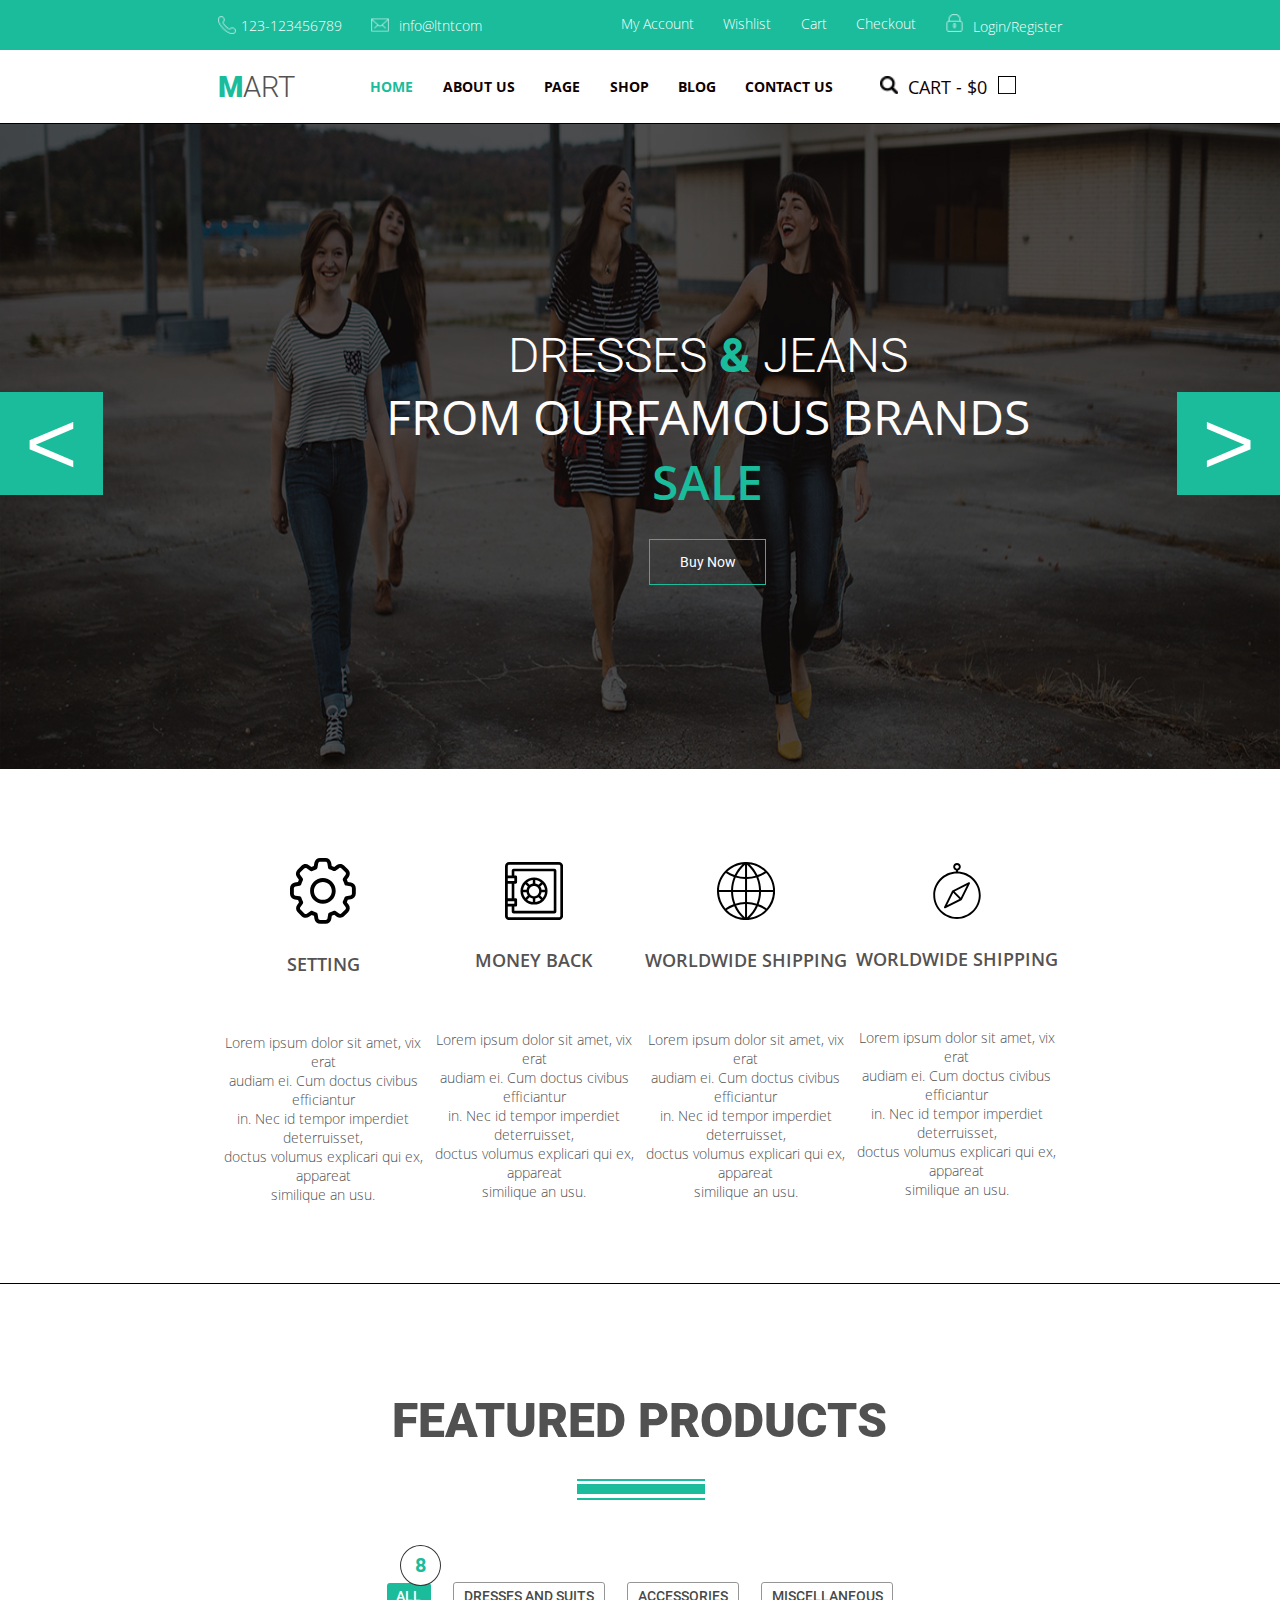
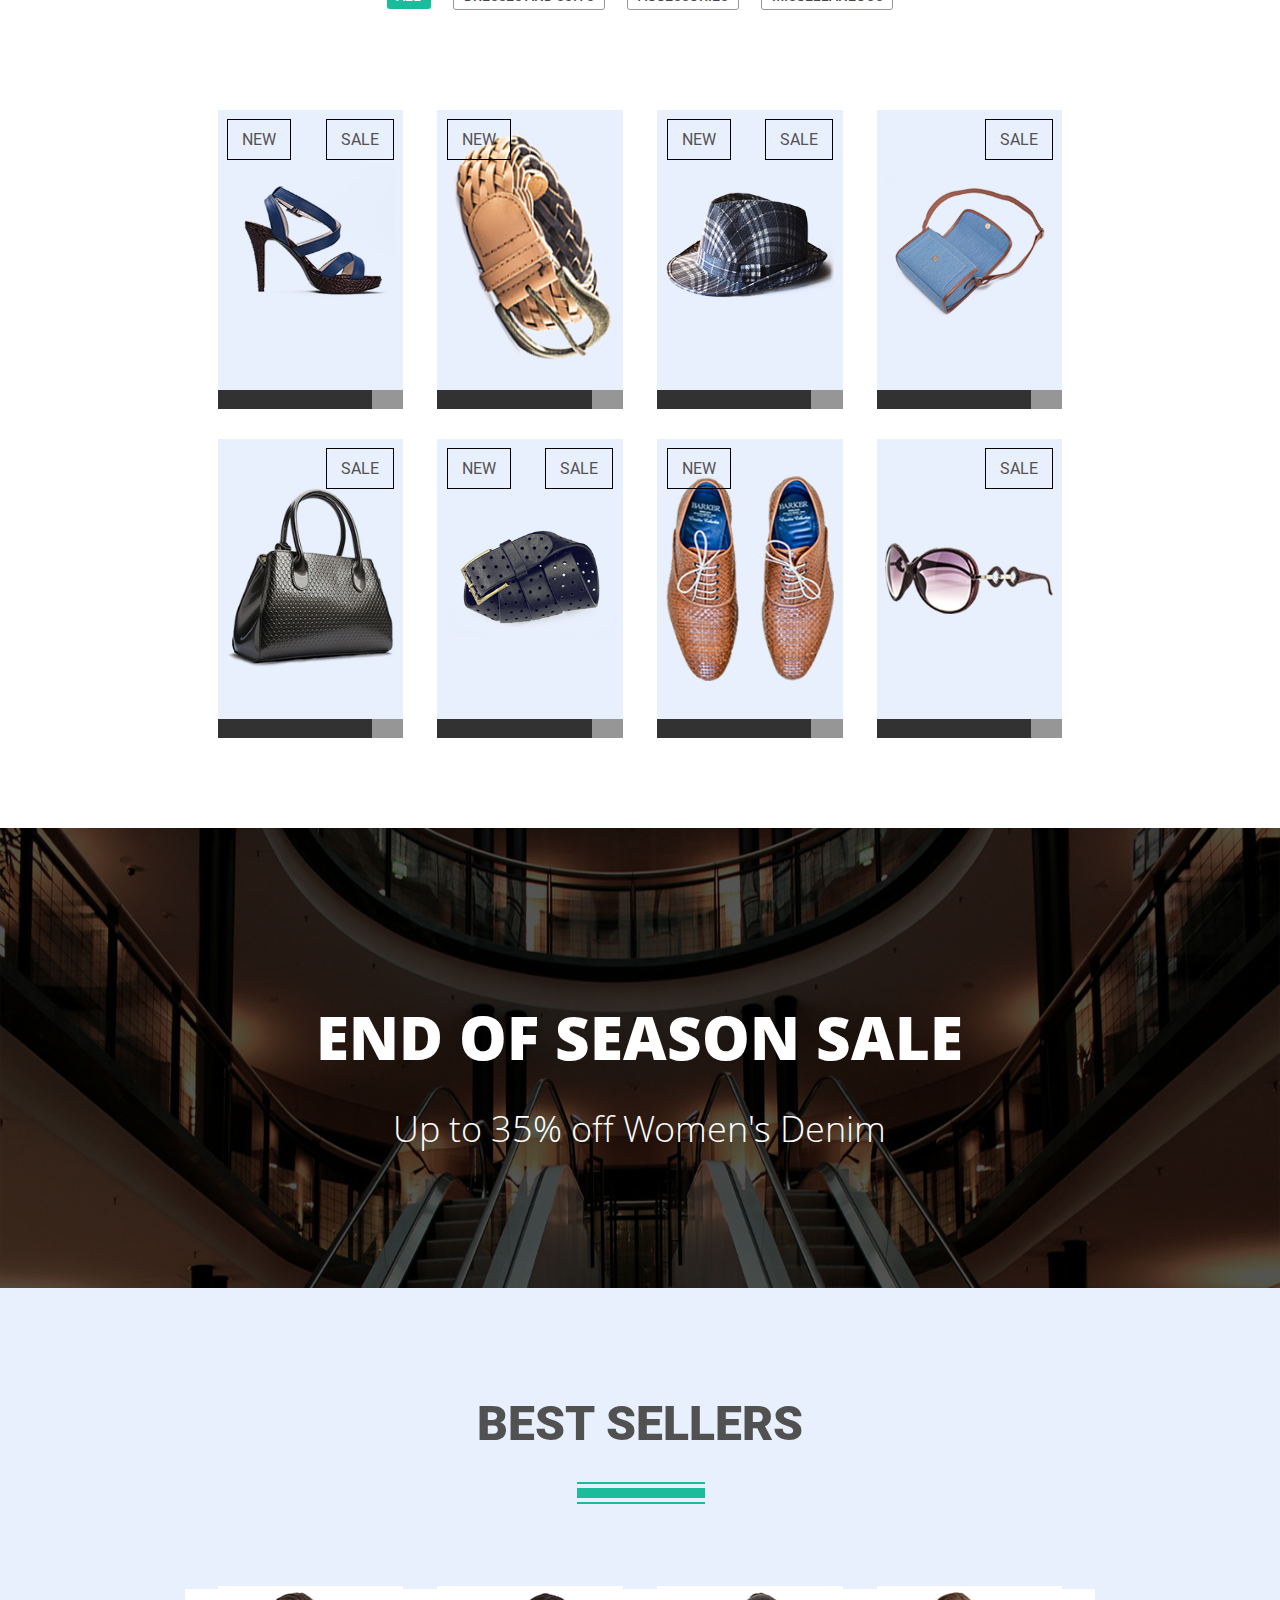
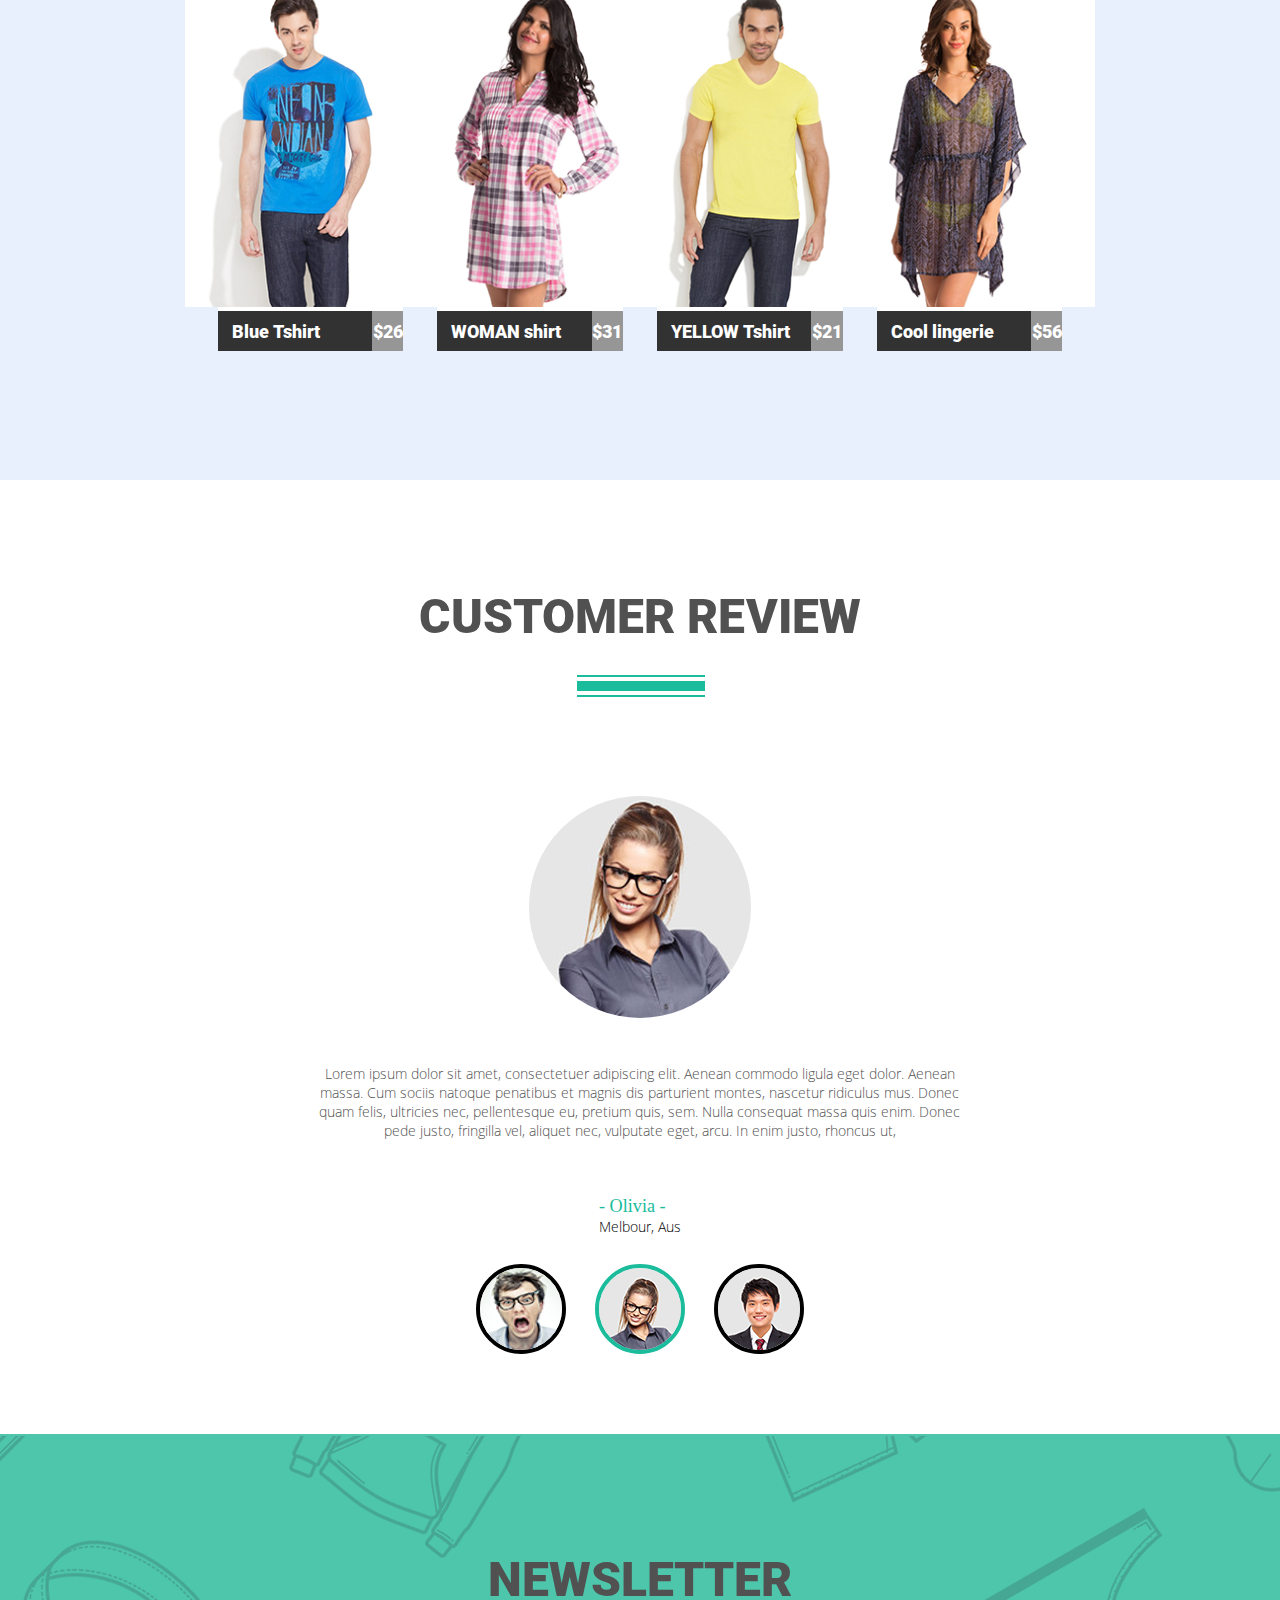
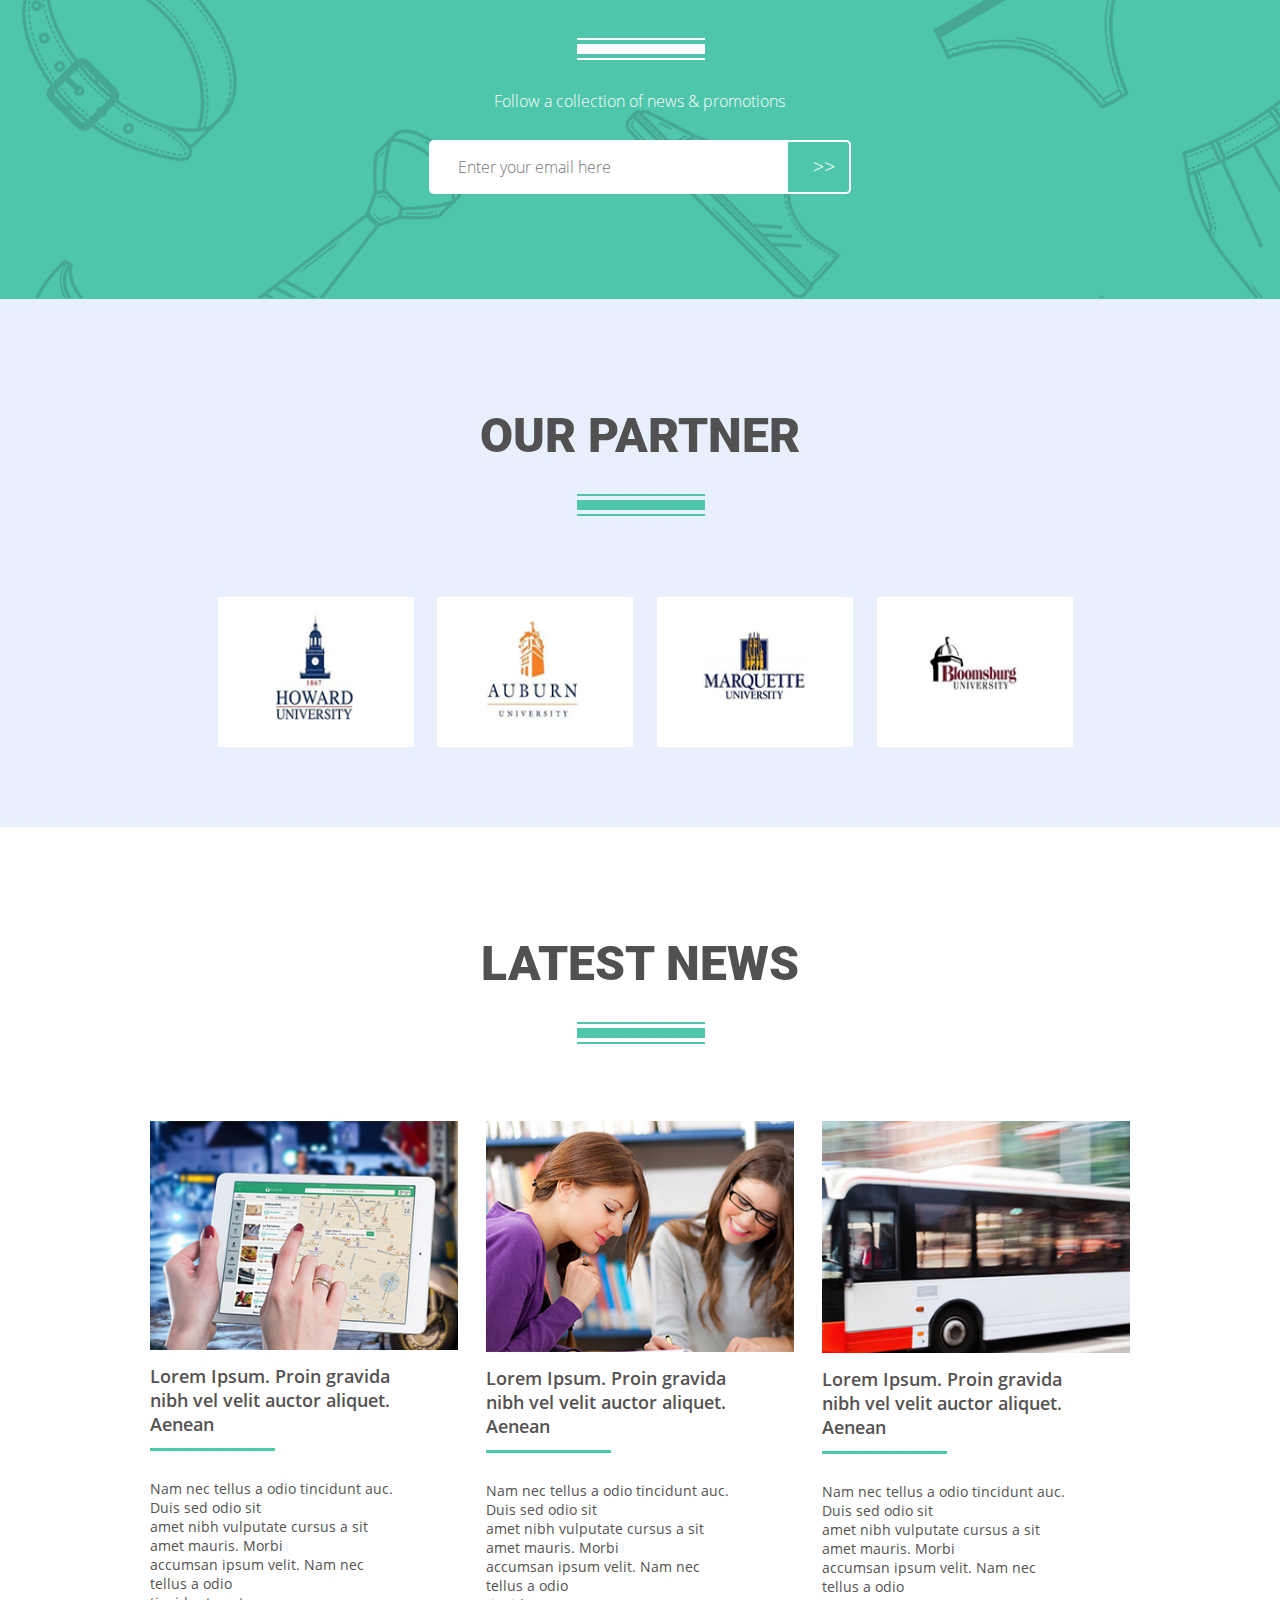
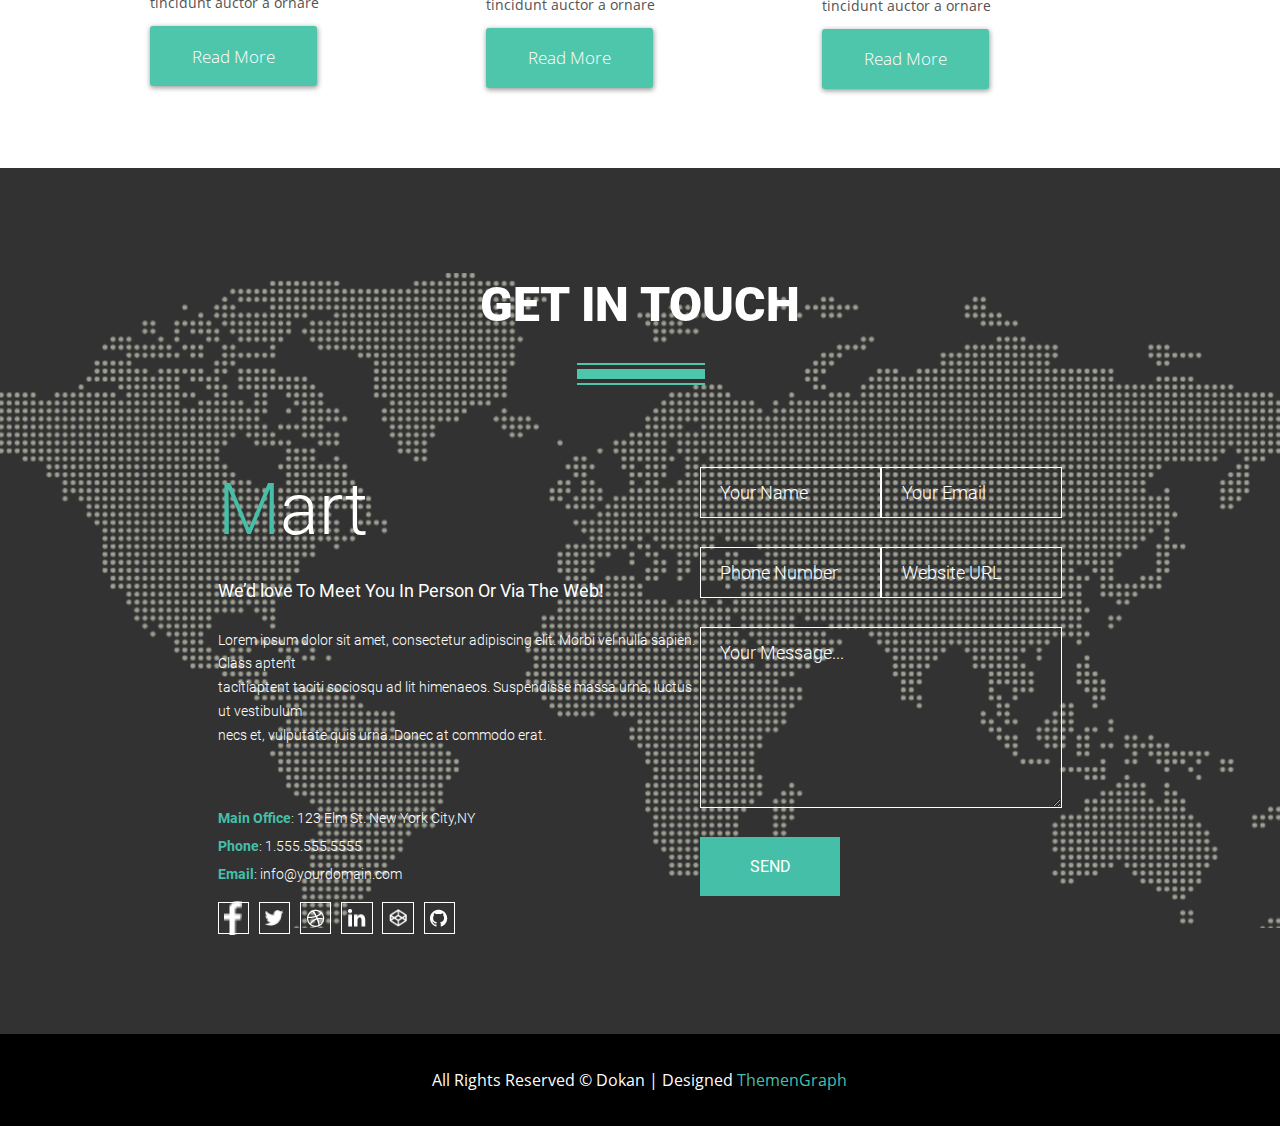
<file: index.html>
<!DOCTYPE html>
<html>
<head>
	<title>Project</title>
	<link rel="stylesheet" type="text/css" href="./styles/style.css">
	<meta charset="utf-8">
</head>
<body>

	<div id="hiddenMenu">
		<p class="menu">HOME</p>
		<p class="menu"><a href="./indexPage2.html" target="_blank">ABOUT US</a></p>
		<p class="menu">PAGE</p>
		<p class="menu">SHOP</p>
		<p class="menu">BLOG</p>
		<p class="menu">CONTACT US</p>
		<div id="deleteMenu"><img src="./media/slide1/delete.png" id="deleteImg"></div>
	</div>

	<header>
			<nav>
				<div class="container">
					<div class="info">
						<div class="contacts">
							<div class="contacts">
								<img src="./media/slide1/phone.png" class="phoneIcon">
								<span class="phoneNumber">123-123456789</span>
							</div>
							<div class="contacts">
								<img src="./media/slide1/mail.png" class="phoneIcon">
								<span class="email">info@ltntcom</span>
							</div>
						</div>

						<div class="contacts">
							<ul type="none">
								<li>My Account</li>
								<li>Wishlist</li>
								<li>Cart</li>
								<li>Checkout</li>
								<li><img src="./media/slide1/locked.png" class="imgNav phoneIcon">Login/Register</li>
							</ul>
						</div>
					</div>
				</div>
			</nav>

			<div class="container">
				<div class="info info2">
					<span class="logo"><span class="logoM">M</span>ART</span>
					<ul type="none" class="links">
						<li class="home">HOME</li>
						<li><a href="./indexPage2.html" target="_blank">ABOUT US</a></li>
						<li>PAGE</li>
						<li>SHOP</li>
						<li>BLOG</li>
						<li>CONTACT US</li>
					</ul>
					<div class="contact1">
						<img src="./media/slide1/musica-searcher.png" class="phoneIcon">
						<span class="forMenu">CART - $0</span>
						<img src="./media/slide1/Rectangle 48.png" class="phoneIcon">
					</div>

					<div id="hiden-menu">
						<svg x="0px" y="0px" viewBox="0 0 384.97 384.97" style="enable-background:new 0 0 384.97 384.97;" width="3rem" height="3rem">
							<path d="M12.03,120.303h360.909c6.641,0,12.03-5.39,12.03-12.03c0-6.641-5.39-12.03-12.03-12.03H12.03    c-6.641,0-12.03,5.39-12.03,12.03C0,114.913,5.39,120.303,12.03,120.303z" fill="#000000"/>
							<path d="M372.939,180.455H12.03c-6.641,0-12.03,5.39-12.03,12.03s5.39,12.03,12.03,12.03h360.909c6.641,0,12.03-5.39,12.03-12.03    S379.58,180.455,372.939,180.455z" fill="#000000"/>
							<path d="M372.939,264.667H132.333c-6.641,0-12.03,5.39-12.03,12.03c0,6.641,5.39,12.03,12.03,12.03h240.606    c6.641,0,12.03-5.39,12.03-12.03C384.97,270.056,379.58,264.667,372.939,264.667z" fill="#000000"/>
						</svg>
					</div>
				</div>
			</div>

		</header>

	<section class="slide1">
		<div class="container">
			<div id="slider">
				<div id="line">
					<div class="contentSlider">
						<p class="nameSlide1">DRESSES <span class="nameSlide1_1">&</span> JEANS<br><span class="nameSlide1_2">FROM OURFAMOUS BRANDS</span> <span class="nameSlide1_3">SALE</span></p>
						<button class="buttonSlide1">Buy Now</button>
					</div>

					<div class="contentSlider">
						<p class="nameSlide1">DRESSES <span class="nameSlide1_1">&</span> JEANS<br><span class="nameSlide1_2">FROM OURFAMOUS BRANDS</span> <span class="nameSlide1_3">SALE</span></p>
						<button class="buttonSlide1">Buy Now</button>
					</div>

					<div class="contentSlider">
						<p class="nameSlide1">DRESSES <span class="nameSlide1_1">&</span> JEANS<br><span class="nameSlide1_2">FROM OURFAMOUS BRANDS</span> <span class="nameSlide1_3">SALE</span></p>
						<button class="buttonSlide1">Buy Now</button>
					</div>
				</div>
			</div>
		</div>
		<button id="right" class="markersSlide1">></button>
		<button id="left" class="markersSlide1"><</button>
	</section>

	<section class="secondSlide">
		<div class="container">
			<div class="slide2">
				<div class="boxesSlide2">
					<svg class="imgSlide2" viewBox="0 0 512 512" id="settingsSlide2"><path d="m474.835938 190.613281-24.96875-4.234375c-2.222657-6.1875-4.734376-12.257812-7.511719-18.160156l14.703125-20.570312c12.792968-17.972657 10.738281-42.246094-4.835938-57.667969l-30.003906-30.007813c-8.480469-8.480468-19.722656-13.152344-31.652344-13.152344-9.394531 0-18.378906 2.894532-25.917968 8.320313l-20.648438 14.707031c-6.386719-3.019531-12.867188-5.6875-19.390625-7.992187l-4.128906-24.464844c-3.632813-21.667969-22.21875-37.390625-44.195313-37.390625h-42.390625c-21.972656 0-40.558593 15.722656-44.183593 37.347656l-4.339844 25.421875c-6.128906 2.238281-12.171875 4.78125-18.089844 7.621094l-20.273438-14.601563c-7.601562-5.472656-16.621093-8.363281-26.085937-8.363281-12.046875 0-23.292969 4.679688-31.679687 13.179688l-30.074219 29.976562c-15.53125 15.53125-17.566407 39.785157-4.835938 57.667969l14.941407 20.992188c-2.753907 5.925781-5.230469 12.023437-7.417969 18.246093l-24.46875 4.128907c-21.664063 3.636718-37.386719 22.222656-37.386719 44.195312v42.390625c0 21.972656 15.722656 40.558594 37.347656 44.1875l25.421875 4.335937c2.238281 6.132813 4.785157 12.179688 7.621094 18.09375l-14.546875 20.234376c-12.792969 17.972656-10.738281 42.25 4.835938 57.667968l30.003906 30.007813c8.480468 8.480469 19.722656 13.152343 31.652344 13.152343 9.394531 0 18.378906-2.894531 25.914062-8.316406l20.992188-14.941406c5.515624 2.5625 11.234374 4.910156 17.105468 7.023438l4.160156 24.964843c3.636719 21.664063 22.222657 37.386719 44.195313 37.386719h42.488281c21.972656 0 40.5625-15.722656 44.191406-37.359375l4.234376-24.972656c6.1875-2.222657 12.257812-4.734375 18.160156-7.511719l20.503906 14.65625c7.601562 5.472656 16.621094 8.367188 26.085938 8.367188 11.925781 0 23.167968-4.671876 31.648437-13.152344l30.003906-30.007813c15.535157-15.53125 17.566407-39.785156 4.835938-57.667969l-14.71875-20.667968c2.851562-6.039063 5.371093-12.105469 7.539062-18.136719l24.933594-4.15625c21.664063-3.636719 37.386719-22.222656 37.386719-44.195313v-42.304687c.246094-21.996094-15.363282-40.605469-37.160156-44.277344zm7.160156 86.582031c0 7.261719-5.195313 13.40625-12.335938 14.605469l-33.070312 5.511719c-6.101563 1.015625-11.023438 5.320312-12.855469 11.238281-2.9375 9.519531-6.972656 19.25-11.984375 28.90625-2.835938 5.445313-2.382812 11.933594 1.179688 16.925781l19.488281 27.367188c4.203125 5.90625 3.527343 13.921875-1.609375 19.058594l-30.003906 30.003906c-2.855469 2.855469-6.464844 4.367188-10.4375 4.367188-3.132813 0-6.089844-.9375-8.597657-2.742188l-27.25-19.476562c-5.011719-3.597657-11.527343-4.050782-17-1.1875-9.164062 4.796874-18.902343 8.832031-28.945312 11.984374-5.859375 1.835938-10.136719 6.742188-11.15625 12.78125l-5.617188 33.105469c-1.199219 7.160157-7.34375 12.355469-14.609375 12.355469h-42.488281c-7.265625 0-13.40625-5.195312-14.605469-12.335938l-5.511718-33.070312c-1.007813-6.0625-5.273438-10.976562-11.132813-12.828125-9.898437-3.125-19.324219-7-28.023437-11.519531-2.371094-1.230469-4.9375-1.835938-7.492188-1.835938-3.304688 0-6.59375 1.015625-9.410156 3.019532l-27.738282 19.742187c-2.5 1.800781-5.34375 2.710937-8.453124 2.710937-3.972657 0-7.582032-1.507812-10.4375-4.367187l-30.058594-30.054687c-5.128906-5.078126-5.78125-13.070313-1.597656-18.949219l19.371093-26.945313c3.644531-5.058594 4.089844-11.621094 1.152344-17.140625-4.925781-9.238281-9.007813-18.925781-12.136719-28.796875-1.851562-5.820312-6.738281-10.074218-12.753906-11.101562l-33.523438-5.714844c-7.15625-1.203125-12.351562-7.347656-12.351562-14.609375v-42.390625c0-7.261719 5.195312-13.40625 12.363281-14.609375l32.664063-5.511719c6.105468-1.027344 11.023437-5.34375 12.839844-11.28125 3.082031-10.085937 7.046874-19.839844 11.785156-28.980468 2.820312-5.433594 2.367187-11.90625-1.183594-16.902344l-19.695312-27.671875c-4.207032-5.90625-3.53125-13.921875 1.589843-19.042969l30.105469-30.003906.109375-.113282c2.707031-2.753906 6.378906-4.269531 10.34375-4.269531 3.132813 0 6.09375.9375 8.554687 2.710938l27.0625 19.480469c5.066407 3.648437 11.636719 4.085937 17.136719 1.148437 9.238281-4.925781 18.925781-9.007813 28.785157-12.132813 5.820312-1.847656 10.074218-6.726562 11.109374-12.757812l5.71875-33.523438c1.199219-7.15625 7.34375-12.351562 14.609376-12.351562h42.390624c7.261719 0 13.40625 5.195312 14.609376 12.363281l5.511718 32.675781c1.03125 6.109376 5.355469 11.023438 11.296875 12.835938 10.128907 3.078125 20.230469 7.234375 30.03125 12.359375 5.445313 2.84375 11.933594 2.398437 16.949219-1.167969l27.429688-19.535156c2.496093-1.800781 5.339843-2.710938 8.453124-2.710938 3.96875 0 7.578126 1.507813 10.4375 4.367188l30.054688 30.054688c5.128906 5.078124 5.785156 13.070312 1.574219 18.980468l-19.496094 27.277344c-3.578125 5.015625-4.023437 11.523438-1.167969 16.976562 4.800782 9.164063 8.832032 18.902344 11.988282 28.949219 1.839843 5.859375 6.742187 10.132813 12.78125 11.152344l33.078124 5.613281.027344.003906c7.136719 1.199219 12.25 7.253907 12.148438 14.398438zm0 0"/><path d="m256 156.453125c-54.890625 0-99.546875 44.65625-99.546875 99.546875s44.65625 99.546875 99.546875 99.546875 99.546875-44.65625 99.546875-99.546875-44.65625-99.546875-99.546875-99.546875zm0 169.09375c-38.347656 0-69.546875-31.199219-69.546875-69.546875s31.199219-69.546875 69.546875-69.546875 69.546875 31.199219 69.546875 69.546875-31.199219 69.546875-69.546875 69.546875zm0 0"/></svg>
					<p class="nameSlide2">SETTING</p>
					<p class="textSlide2">Lorem ipsum dolor sit amet, vix erat <br>audiam ei. Cum doctus civibus efficiantur <br>in. Nec id tempor imperdiet deterruisset, <br>doctus volumus explicari qui ex, appareat <br>similique an usu.</p>
				</div>

				<div class="boxesSlide2">
					<svg class="imgSlide2" id="Layer_1" x="0px" y="0px" viewBox="0 0 512 512">
						<path d="M475.429,0H36.571C16.406,0,0,16.406,0,36.571v94.818v47.954v153.315v47.954v94.818C0,495.594,16.406,512,36.571,512
							h438.857C495.594,512,512,495.594,512,475.429V36.571C512,16.406,495.594,0,475.429,0z M24.381,143.579h57.785v23.573H24.381
							V143.579z M24.381,191.533h34.743v128.934H24.381V191.533z M24.381,344.848h57.785v23.573H24.381V344.848z M487.619,475.429
							c0,6.722-5.469,12.19-12.19,12.19H36.571c-6.722,0-12.19-5.469-12.19-12.19v-82.627h34.743V435.2
							c0,9.746,7.93,17.676,17.676,17.676h358.4c9.746,0,17.676-7.93,17.676-17.676V76.8c0-9.746-7.93-17.676-17.676-17.676H76.8
							c-9.746,0-17.676,7.93-17.676,17.676v42.398H24.381V36.571c0-6.722,5.469-12.19,12.19-12.19h438.857
							c6.722,0,12.19,5.469,12.19,12.19V475.429z M94.357,320.467H82.286V191.533h12.071c6.733,0,12.19-5.459,12.19-12.19v-47.954
							c0-6.732-5.458-12.19-12.19-12.19H82.286V82.286h347.429v347.429H82.286v-36.913h12.071c6.733,0,12.19-5.459,12.19-12.19v-47.954
							C106.547,325.926,101.09,320.467,94.357,320.467z"/>
						<path d="M340.476,171.524c-46.581-46.579-122.372-46.579-168.951,0c-46.58,46.581-46.58,122.372,0,168.953
							c23.29,23.289,53.883,34.934,84.475,34.934c30.593,0,61.185-11.646,84.476-34.934
							C387.056,293.895,387.056,218.105,340.476,171.524z M352.84,245.027h-30.597v0.001c-1.663-10.169-5.628-19.745-11.643-28.111
							l21.671-21.671C343.993,209.941,350.844,227.256,352.84,245.027z M266.971,159.161c17.771,1.996,35.088,8.847,49.782,20.569
							l-21.671,21.671c-8.366-6.015-17.942-9.982-28.111-11.643V159.161z M245.029,159.16v30.597
							c-10.169,1.663-19.745,5.628-28.111,11.644l-21.671-21.671C209.941,168.008,227.257,161.156,245.029,159.16z M179.73,195.246
							l21.671,21.671c-6.015,8.366-9.982,17.942-11.644,28.111h-30.596C161.156,227.257,168.008,209.941,179.73,195.246z
							 M159.161,266.971h30.596c1.663,10.169,5.628,19.745,11.644,28.111l-21.671,21.671
							C168.008,302.059,161.156,284.743,159.161,266.971z M245.029,352.84c-17.771-1.996-35.088-8.848-49.782-20.57l21.671-21.671
							c8.366,6.015,17.942,9.982,28.111,11.644V352.84z M224.035,287.963c-8.538-8.537-13.24-19.888-13.24-31.963
							c0-12.076,4.702-23.426,13.24-31.963c8.538-8.538,19.89-13.24,31.965-13.24s23.426,4.702,31.963,13.24
							c8.538,8.537,13.24,19.888,13.24,31.963c0,12.076-4.702,23.426-13.24,31.963c-8.537,8.538-19.889,13.24-31.963,13.24
							S232.574,296.502,224.035,287.963z M266.971,352.841v-30.598c10.169-1.662,19.745-5.628,28.111-11.643l21.671,21.671
							C302.059,343.993,284.743,350.846,266.971,352.841z M332.27,316.752l-21.671-21.671c6.015-8.366,9.982-17.942,11.643-28.111
							h30.597C350.844,284.743,343.992,302.059,332.27,316.752z"/>
					</svg>
					<p class="nameSlide2">MONEY BACK</p>
					<p class="textSlide2">Lorem ipsum dolor sit amet, vix erat <br>audiam ei. Cum doctus civibus efficiantur <br>in. Nec id tempor imperdiet deterruisset, <br>doctus volumus explicari qui ex, appareat <br>similique an usu.</p>					
				</div>

				<div class="boxesSlide2">
					<svg class="imgSlide2" id="Capa_1" x="0px" y="0px" viewBox="0 0 58 58">
						<path d="M50.688,48.222C55.232,43.101,58,36.369,58,29c0-7.667-2.996-14.643-7.872-19.834c0,0,0-0.001,0-0.001
						c-0.004-0.006-0.01-0.008-0.013-0.013c-5.079-5.399-12.195-8.855-20.11-9.126l-0.001-0.001L29.439,0.01C29.293,0.005,29.147,0,29,0
						s-0.293,0.005-0.439,0.01l-0.563,0.015l-0.001,0.001c-7.915,0.271-15.031,3.727-20.11,9.126c-0.004,0.005-0.01,0.007-0.013,0.013
						c0,0,0,0.001-0.001,0.002C2.996,14.357,0,21.333,0,29c0,7.369,2.768,14.101,7.312,19.222c0.006,0.009,0.006,0.019,0.013,0.028
						c0.018,0.025,0.044,0.037,0.063,0.06c5.106,5.708,12.432,9.385,20.608,9.665l0.001,0.001l0.563,0.015C28.707,57.995,28.853,58,29,58
						s0.293-0.005,0.439-0.01l0.563-0.015l0.001-0.001c8.185-0.281,15.519-3.965,20.625-9.685c0.013-0.017,0.034-0.022,0.046-0.04
						C50.682,48.241,50.682,48.231,50.688,48.222z M2.025,30h12.003c0.113,4.239,0.941,8.358,2.415,12.217
						c-2.844,1.029-5.563,2.409-8.111,4.131C4.585,41.891,2.253,36.21,2.025,30z M8.878,11.023c2.488,1.618,5.137,2.914,7.9,3.882
						C15.086,19.012,14.15,23.44,14.028,28H2.025C2.264,21.493,4.812,15.568,8.878,11.023z M55.975,28H43.972
						c-0.122-4.56-1.058-8.988-2.75-13.095c2.763-0.968,5.412-2.264,7.9-3.882C53.188,15.568,55.736,21.493,55.975,28z M28,14.963
						c-2.891-0.082-5.729-0.513-8.471-1.283C21.556,9.522,24.418,5.769,28,2.644V14.963z M28,16.963V28H16.028
						c0.123-4.348,1.035-8.565,2.666-12.475C21.7,16.396,24.821,16.878,28,16.963z M30,16.963c3.179-0.085,6.3-0.566,9.307-1.438
						c1.631,3.91,2.543,8.127,2.666,12.475H30V16.963z M30,14.963V2.644c3.582,3.125,6.444,6.878,8.471,11.036
						C35.729,14.45,32.891,14.881,30,14.963z M40.409,13.072c-1.921-4.025-4.587-7.692-7.888-10.835
						c5.856,0.766,11.125,3.414,15.183,7.318C45.4,11.017,42.956,12.193,40.409,13.072z M17.591,13.072
						c-2.547-0.879-4.991-2.055-7.294-3.517c4.057-3.904,9.327-6.552,15.183-7.318C22.178,5.38,19.512,9.047,17.591,13.072z M16.028,30
						H28v10.038c-3.307,0.088-6.547,0.604-9.661,1.541C16.932,37.924,16.141,34.019,16.028,30z M28,42.038v13.318
						c-3.834-3.345-6.84-7.409-8.884-11.917C21.983,42.594,24.961,42.124,28,42.038z M30,55.356V42.038
						c3.039,0.085,6.017,0.556,8.884,1.4C36.84,47.947,33.834,52.011,30,55.356z M30,40.038V30h11.972
						c-0.113,4.019-0.904,7.924-2.312,11.58C36.547,40.642,33.307,40.126,30,40.038z M43.972,30h12.003
						c-0.228,6.21-2.559,11.891-6.307,16.348c-2.548-1.722-5.267-3.102-8.111-4.131C43.032,38.358,43.859,34.239,43.972,30z
						M9.691,47.846c2.366-1.572,4.885-2.836,7.517-3.781c1.945,4.36,4.737,8.333,8.271,11.698C19.328,54.958,13.823,52.078,9.691,47.846
						z M32.521,55.763c3.534-3.364,6.326-7.337,8.271-11.698c2.632,0.945,5.15,2.209,7.517,3.781
						C44.177,52.078,38.672,54.958,32.521,55.763z"/>
					</svg>
					<p class="nameSlide2">WORLDWIDE SHIPPING</p>
					<p class="textSlide2">Lorem ipsum dolor sit amet, vix erat <br>audiam ei. Cum doctus civibus efficiantur <br>in. Nec id tempor imperdiet deterruisset, <br>doctus volumus explicari qui ex, appareat <br>similique an usu.</p>										
				</div>

				<div class="boxesSlide2">
					<svg class="imgSlide2" id="Capa_2" x="0px" y="0px" viewBox="0 0 59 59">
						<path d="M30.5,9.025V7.858c1.721-0.447,3-1.999,3-3.858c0-2.206-1.794-4-4-4s-4,1.794-4,4c0,1.859,1.279,3.411,3,3.858v1.167
						C15.177,9.553,4.5,20.55,4.5,34c0,13.785,11.215,25,25,25s25-11.215,25-25C54.5,20.55,43.823,9.553,30.5,9.025z M27.5,4
						c0-1.103,0.897-2,2-2s2,0.897,2,2s-0.897,2-2,2S27.5,5.103,27.5,4z M29.5,57c-12.683,0-23-10.317-23-23s10.317-23,23-23
						s23,10.317,23,23S42.183,57,29.5,57z"/>
						<path d="M41.78,20.378l-16.97,8.485c-0.026,0.013-0.041,0.04-0.066,0.056c-0.068,0.041-0.12,0.093-0.177,0.149
						c-0.056,0.056-0.108,0.109-0.149,0.177c-0.015,0.025-0.042,0.04-0.056,0.066l-8.485,16.97c-0.192,0.385-0.117,0.85,0.188,1.154
						c0.192,0.192,0.448,0.293,0.707,0.293c0.152,0,0.305-0.034,0.447-0.105l16.97-8.485c0.026-0.013,0.041-0.04,0.066-0.056
						c0.068-0.041,0.12-0.093,0.177-0.149c0.056-0.056,0.108-0.109,0.149-0.177c0.015-0.025,0.042-0.04,0.056-0.066l8.485-16.97
						c0.192-0.385,0.117-0.85-0.188-1.154S42.166,20.186,41.78,20.378z M19.009,44.491l6.523-13.045l6.521,6.521L19.009,44.491z
						M33.468,36.554l-6.521-6.521l13.045-6.523L33.468,36.554z"/>
					</svg>
					<p class="nameSlide2">WORLDWIDE SHIPPING</p>
					<p class="textSlide2">Lorem ipsum dolor sit amet, vix erat <br>audiam ei. Cum doctus civibus efficiantur <br>in. Nec id tempor imperdiet deterruisset, <br>doctus volumus explicari qui ex, appareat <br>similique an usu.</p>										
				</div>
			</div>
		</div>
	</section>

	<section class="slide3">
		<div class="container">
			<div class="slides">
				<p class="nameSlide">FEATURED PRODUCTS</p>

				<div class="boxForLines">
					<hr align="center" noshade color="#1abc9c" width="100%" size="2px" class="forLines">
					<hr align="center" noshade color="#1abc9c" width="100%" size="10px" class="forLines">
					<hr align="center" noshade color="#1abc9c" width="100%" size="2px" class="forLines">
				</div>

				<div class="forButtonsSlide3">
					<div class="forFirstButtonSlide3">
						<button class="buttonsSlide3" id="firstButtonSlide3">ALL</button>
						<button class="for8Slide3 buttonsSlide3">8</button>
					</div>					
					<button class="buttonsSlide3">DRESSES AND SUITS</button>
					<button class="buttonsSlide3">ACCESSORIES</button>
					<button class="buttonsSlide3">MISCELLANEOUS</button>
				</div>

				<div class="forImgSlide3">

					<div class="textSlide3">
						<div class="boxForImgSlide3">
							<img src="./media/slide3/product1.png" class="productsSlide3">
						</div>

						<div class="descriptionsSlide3">
							<div class="nameProductSlide3">
								<span></span>
							</div>
							<div class="priceProductSlide3">
								<span></span>
							</div>
						</div>

						<button class="buttonSlide3 buttonNew">NEW</button>
						<button class="buttonSlide3 buttonSale">SALE</button>
					</div>

					<div class="textSlide3">
						<div class="boxForImgSlide3">
							<img src="./media/slide3/product2.png" class="productsSlide3">
						</div>

						<div class="descriptionsSlide3">
							<div class="nameProductSlide3">
								<span></span>
							</div>
							<div class="priceProductSlide3">
								<span></span>
							</div>
						</div>

						<button class="buttonSlide3 buttonNew">NEW</button>
					</div>

					<div class="textSlide3">
						<div class="boxForImgSlide3">
							<img src="./media/slide3/product3.png" class="productsSlide3">
						</div>

						<div class="descriptionsSlide3">
							<div class="nameProductSlide3">
								<span></span>
							</div>
							<div class="priceProductSlide3">
								<span></span>
							</div>
						</div>

						<button class="buttonSlide3 buttonNew">NEW</button>
						<button class="buttonSlide3 buttonSale">SALE</button>
					</div>

					<div class="textSlide3">
						<div class="boxForImgSlide3">
							<img src="./media/slide3/product4.png" class="productsSlide3">
						</div>

						<div class="descriptionsSlide3">
							<div class="nameProductSlide3">
								<span></span>
							</div>
							<div class="priceProductSlide3">
								<span></span>
							</div>
						</div>

						<button class="buttonSlide3 buttonSale">SALE</button>
					</div>

				</div>
					
				<div class="forImgSlide3">

					<div class="textSlide3">
						<div class="boxForImgSlide3">
							<img src="./media/slide3/product5.png" class="productsSlide3">
						</div>

						<div class="descriptionsSlide3">
							<div class="nameProductSlide3">
								<span></span>
							</div>
							<div class="priceProductSlide3">
								<span></span>
							</div>
						</div>

						<button class="buttonSlide3 buttonSale">SALE</button>
					</div>

					<div class="textSlide3">
						<div class="boxForImgSlide3">
							<img src="./media/slide3/product6.png" class="productsSlide3">
						</div>

						<div class="descriptionsSlide3">
							<div class="nameProductSlide3">
								<span></span>
							</div>
							<div class="priceProductSlide3">
								<span></span>
							</div>
						</div>

						<button class="buttonSlide3 buttonNew">NEW</button>
						<button class="buttonSlide3 buttonSale">SALE</button>
					</div>

					<div class="textSlide3">
						<div class="boxForImgSlide3">
							<img src="./media/slide3/product7.png" class="productsSlide3">
						</div>

						<div class="descriptionsSlide3">
							<div class="nameProductSlide3">
								<span></span>
							</div>
							<div class="priceProductSlide3">
								<span></span>
							</div>
						</div>

						<button class="buttonSlide3 buttonNew">NEW</button>
					</div>

					<div class="textSlide3">
						<div class="boxForImgSlide3">
							<img src="./media/slide3/product8.png" class="productsSlide3">
						</div>

						<div class="descriptionsSlide3">
							<div class="nameProductSlide3">
								<span></span>
							</div>
							<div class="priceProductSlide3">
								<span></span>
							</div>
						</div>
						<button class="buttonSlide3 buttonSale">SALE</button>
					</div>
					
				</div>

			</div>
		</div>
	</section>


	<section class="slide4">
		<div class="container">
			<div class="slides">
				<p class="textSlide4">END OF SEASON SALE<br><span class="text2Slide4">Up to 35% off Women's Denim</span></p>
			</div>
		</div>
	</section>


	<section class="slide5">
		<div class="container">
			<div class="slides">
				
				<p class="nameSlide">BEST SELLERS</p>

				<div class="boxForLines">
					<hr align="center" noshade color="#1abc9c" width="100%" size="2px" class="forLines">
					<hr align="center" noshade color="#1abc9c" width="100%" size="10px" class="forLines">
					<hr align="center" noshade color="#1abc9c" width="100%" size="2px" class="forLines">
				</div>

				<div class="forImgSlide3">

					<div class="textSlide5">
						<div class="boxForImgSlide5">
							<img src="./media/slide5/category-1.png" class="imgSlide5">

							<div class="hiddenSlide3">
								<div class="hidden1">
									<div class="hidden1_1">
										<img src="./media/slide5/like.png" class="imgHidden">
									</div>
									<div class="hidden1_2">
										<img src="./media/slide5/shuffle.png"  class="imgHidden">
									</div>
									<div class="hidden1_3">
										<img src="./media/slide5/time.png"  class="imgHidden">
									</div>
								</div>
								<div class="hidden2">
									<img src="./media/slide5/basket.png"  class="imgHidden">
									<p class="textForHidden">ADD TO CART</p>
								</div>
							</div>

						</div>
						<div class="descriptionsSlide3">
							<div class="nameProductSlide3">
								<span>Blue Tshirt</span>
							</div>
							<div class="priceProductSlide3">
								<span>$26</span>
							</div>
						</div>
					</div>

					<div class="textSlide5">
						<div class="boxForImgSlide5">
							<img src="./media/slide5/category-2.png" class="imgSlide5">

							<div class="hiddenSlide3">
								<div class="hidden1">
									<div class="hidden1_1">
										<img src="./media/slide5/like.png" class="imgHidden">
									</div>
									<div class="hidden1_2">
										<img src="./media/slide5/shuffle.png"  class="imgHidden">
									</div>
									<div class="hidden1_3">
										<img src="./media/slide5/time.png"  class="imgHidden">
									</div>
								</div>
								<div class="hidden2">
									<img src="./media/slide5/basket.png"  class="imgHidden">
									<p class="textForHidden">ADD TO CART</p>
								</div>
							</div>

						</div>
						<div class="descriptionsSlide3">
							<div class="nameProductSlide3">
								<span>WOMAN shirt</span>
							</div>
							<div class="priceProductSlide3">
								<span>$31</span>
							</div>
						</div>
					</div>

					<div class="textSlide5">
						<div class="boxForImgSlide5">
							<img src="./media/slide5/category-3.png" class="imgSlide5">

							<div class="hiddenSlide3">
								<div class="hidden1">
									<div class="hidden1_1">
										<img src="./media/slide5/like.png" class="imgHidden">
									</div>
									<div class="hidden1_2">
										<img src="./media/slide5/shuffle.png"  class="imgHidden">
									</div>
									<div class="hidden1_3">
										<img src="./media/slide5/time.png"  class="imgHidden">
									</div>
								</div>
								<div class="hidden2">
									<img src="./media/slide5/basket.png"  class="imgHidden">
									<p class="textForHidden">ADD TO CART</p>
								</div>
							</div>

						</div>
						<div class="descriptionsSlide3">
							<div class="nameProductSlide3">
								<span>YELLOW Tshirt</span>
							</div>
							<div class="priceProductSlide3">
								<span>$21</span>
							</div>
						</div>
					</div>

					<div class="textSlide5">
						<div class="boxForImgSlide5">
							<img src="./media/slide5/category-4.png" class="imgSlide5">

							<div class="hiddenSlide3">
								<div class="hidden1">
									<div class="hidden1_1">
										<img src="./media/slide5/like.png" class="imgHidden">
									</div>
									<div class="hidden1_2">
										<img src="./media/slide5/shuffle.png"  class="imgHidden">
									</div>
									<div class="hidden1_3">
										<img src="./media/slide5/time.png"  class="imgHidden">
									</div>
								</div>
								<div class="hidden2">
									<img src="./media/slide5/basket.png"  class="imgHidden">
									<p class="textForHidden">ADD TO CART</p>
								</div>
							</div>

						</div>
						<div class="descriptionsSlide3">
							<div class="nameProductSlide3">
								<span>Cool lingerie</span>
							</div>
							<div class="priceProductSlide3">
								<span>$56</span>
							</div>
						</div>
					</div>

				</div>

			</div>
		</div>
	</section>


	<section class="slide10">
		<div class="container">
			<div class="slides">
				<p class="nameSlide">CUSTOMER REVIEW</p>

				<div class="boxForLines">
					<hr align="center" noshade color="#1abc9c" width="100%" size="2px" class="forLines">
					<hr align="center" noshade color="#1abc9c" width="100%" size="10px" class="forLines">
					<hr align="center" noshade color="#1abc9c" width="100%" size="2px" class="forLines">
				</div>

				<div id="forImgSlide10">
					<div id="lineSliderSlide10">
						<img src="./media/slide10/firstPortret@3x.png" class="imgSlide10">
						<img src="./media/slide10/mainImg1.png" class="imgSlide10">
						<img src="./media/slide10/thirdPortret@3x.png" class="imgSlide10">
					</div>
				</div>

				<p class="textSlides">
					Lorem ipsum dolor sit amet, consectetuer adipiscing elit. Aenean commodo ligula eget dolor. Aenean massa. Cum sociis natoque penatibus et magnis dis parturient montes, nascetur ridiculus mus. Donec quam felis, ultricies nec, pellentesque eu, pretium quis, sem. Nulla consequat massa quis enim. Donec pede justo, fringilla vel, aliquet nec, vulputate eget, arcu. In enim justo, rhoncus ut, 
				</p>

				<p id="nameForMainImgSlide10">
					<span class="namePersonImgSlide10">- Olivia -</span><br>Melbour, Aus
				</p>

				<div id="boxForLinksImg">
					<img src="./media/slide10/firstPortret.png" class="linkImgSlide10" id="firstPortret">
					<img src="./media/slide10/secondPortret.png" class="linkImgSlide10" id="secondPortret">
					<img src="./media/slide10/thirdPortret.png" class="linkImgSlide10" id="thirdPortret">
				</div>
			</div>
		</div>
	</section>

	<section class="slide11">
		<div class="container">
			<div class="slides">

				<p class="nameSlide">NEWSLETTER</p>
				
				<div class="boxForLines">
					<hr align="center" noshade color="white" width="100%" size="2px" class="forLines">
					<hr align="center" noshade color="white" width="100%" size="10px" class="forLines">
					<hr align="center" noshade color="white" width="100%" size="2px" class="forLines">
				</div>

				<p class="textSlide11">Follow a collection of news & promotions</p>

				<div class="forInputSlide11">
					<input type="text" placeholder="Enter your email here" class="inputSlide11">
					<div class="forSubmitSlide11">>></div>
				</div>

			</div>
		</div>
	</section>

	<section class="slide12">
		<div class="container">
			<div class="slides">
				
				<p class="nameSlide">OUR PARTNER</p>

				<div class="boxForLines">
					<hr align="center" noshade color="#4ec6ab" width="100%" size="2px" class="forLines">
					<hr align="center" noshade color="#4ec6ab" width="100%" size="10px" class="forLines">
					<hr align="center" noshade color="#4ec6ab" width="100%" size="2px" class="forLines">
				</div>

				<div class="partners">
					<div class="forImgPartners">
						<img src="./media/slide12/client_01.png" class="imgPartnersSlide12">
					</div>
					<div class="forImgPartners">
						<img src="./media/slide12/client_02.png" class="imgPartnersSlide12">
					</div>
					<div class="forImgPartners">
						<img src="./media/slide12/client_03.png" class="imgPartnersSlide12">
					</div>
					<div class="forImgPartners">
						<img src="./media/slide12/client_04.png" class="imgPartnersSlide12">
					</div>						
				</div>

			</div>
		</div>
	</section>

	<section class="slide13">
		<div class="container">
			<div class="slides">
				
				<p class="nameSlide">LATEST NEWS</p>

				<div class="boxForLines">
					<hr align="center" noshade color="#4ec6ab" width="100%" size="2px" class="forLines">
					<hr align="center" noshade color="#4ec6ab" width="100%" size="10px" class="forLines">
					<hr align="center" noshade color="#4ec6ab" width="100%" size="2px" class="forLines">
				</div>

				<div class="infoSlide13">
					<div class="boxesDescriptions">
						<img src="./media/slide13/slide13_1.png" class="imgSlide13">
						<p class="descriptionsSlide13">Lorem Ipsum. Proin gravida nibh vel velit auctor aliquet. Aenean</p>
						<hr noshade color="#4ec6ab" width="40%" size="3px">
						<p class="textSlide13">Nam nec tellus a odio tincidunt auc. Duis sed odio sit <br>amet nibh vulputate cursus a sit amet mauris. Morbi <br>accumsan ipsum velit. Nam nec tellus a odio <br>tincidunt auctor a ornare</p>
						<button class="forButtons">Read More</button>
					</div>
					<div class="boxesDescriptions">
						<img src="./media/slide13/slide13_2.png" class="imgSlide13">
						<p class="descriptionsSlide13">Lorem Ipsum. Proin gravida nibh vel velit auctor aliquet. Aenean</p>
						<hr noshade color="#4ec6ab" width="40%" size="3px">
						<p class="textSlide13">Nam nec tellus a odio tincidunt auc. Duis sed odio sit <br>amet nibh vulputate cursus a sit amet mauris. Morbi <br>accumsan ipsum velit. Nam nec tellus a odio <br>tincidunt auctor a ornare</p>
						<button class="forButtons">Read More</button>
					</div>
					<div class="boxesDescriptions">
						<img src="./media/slide13/slide13_3.png" class="imgSlide13">
						<p class="descriptionsSlide13">Lorem Ipsum. Proin gravida nibh vel velit auctor aliquet. Aenean</p>
						<hr noshade color="#4ec6ab" width="40%" size="3px">
						<p class="textSlide13">Nam nec tellus a odio tincidunt auc. Duis sed odio sit <br>amet nibh vulputate cursus a sit amet mauris. Morbi <br>accumsan ipsum velit. Nam nec tellus a odio <br>tincidunt auctor a ornare</p>
						<button class="forButtons">Read More</button>
					</div>
				</div>

			</div>
		</div>
	</section>

	<section class="slide14">
		<div class="container">
			<div class="slides">
				
				<p class="nameSlide nameSlide14">GET IN TOUCH</p>

				<div class="boxForLines">
					<hr align="center" noshade color="#4ec6ab" width="100%" size="2px" class="forLines">
					<hr align="center" noshade color="#4ec6ab" width="100%" size="10px" class="forLines">
					<hr align="center" noshade color="#4ec6ab" width="100%" size="2px" class="forLines">
				</div>

				<div class="infoSlide14">
					
					<div class="descriptionsSlide14">
						<p class="forLogoSlide14"><span class="forLogoM">M</span>art</p>
						<p class="textSlide14"><span class="forNameTextSlide14">We’d love To Meet You In Person Or Via The Web!</span><br><br>Lorem ipsum dolor sit amet, consectetur adipiscing elit. Morbi vel nulla sapien. Class aptent<br>tacitiaptent taciti sociosqu ad lit himenaeos. Suspendisse massa urna, luctus ut vestibulum<br>necs et, vulputate quis urna. Donec at commodo erat.</p>
						<p class="contactsSlide14">
							<span class="contactsAtributs">Main Office</span><span class="forDotsSlide14">:</span> 123 Elm St. New York City,NY<br><span  class="contactsAtributs">Phone</span><span class="forDotsSlide14">:</span> 1.555.555.5555<br><span  class="contactsAtributs">Email</span><span class="forDotsSlide14">:</span> info@yourdomain.com
						</p>
						<div class="forSocialIcons">
							<div class="iconsSlide14">
								<img src="./media/slide14/facebook.png" class="socialIcons">
							</div>
							<div class="iconsSlide14">
								<img src="./media/slide14/twitter.png" class="socialIcons">
							</div>
							<div class="iconsSlide14">
								<img src="./media/slide14/ball.png" class="socialIcons">
							</div>
							<div class="iconsSlide14">
								<img src="./media/slide14/instagram.png" class="socialIcons">
							</div>
							<div class="iconsSlide14">
								<img src="./media/slide14/cube.png" class="socialIcons">
							</div>
							<div class="iconsSlide14">
								<img src="./media/slide14/cat.png" class="socialIcons">
							</div>
						</div>
					</div>

					<form>
						<div class="forInputsSlide14">
							<input type="text" placeholder="Your Name" class="forInputs" required>
							<input type="text" placeholder="Your Email" class="forInputs" required>
						</div>
						<div class="forInputsSlide14">
							<input type="text" placeholder="Phone Number" class="forInputs" required>
							<input type="text" placeholder="Website URL" class="forInputs">
						</div>
						<textarea class="forInputs" placeholder="Your Message..." rows="6" maxlength="200"></textarea>
						<input type="submit" class="submitSlide14" value="SEND">
					</form>

				</div>

			</div>
		</div>
	</section>

	<footer>
		<div class="container">
			<div class="footer">
				<p class="textFooter">All Rights Reserved © Dokan | Designed <span class="textDecorationFooter">ThemenGraph</span></p>
			</div>			
		</div>
	</footer>


	<script type="text/javascript" src="./scripts/script.js"></script>

</body>
</html>
</file>
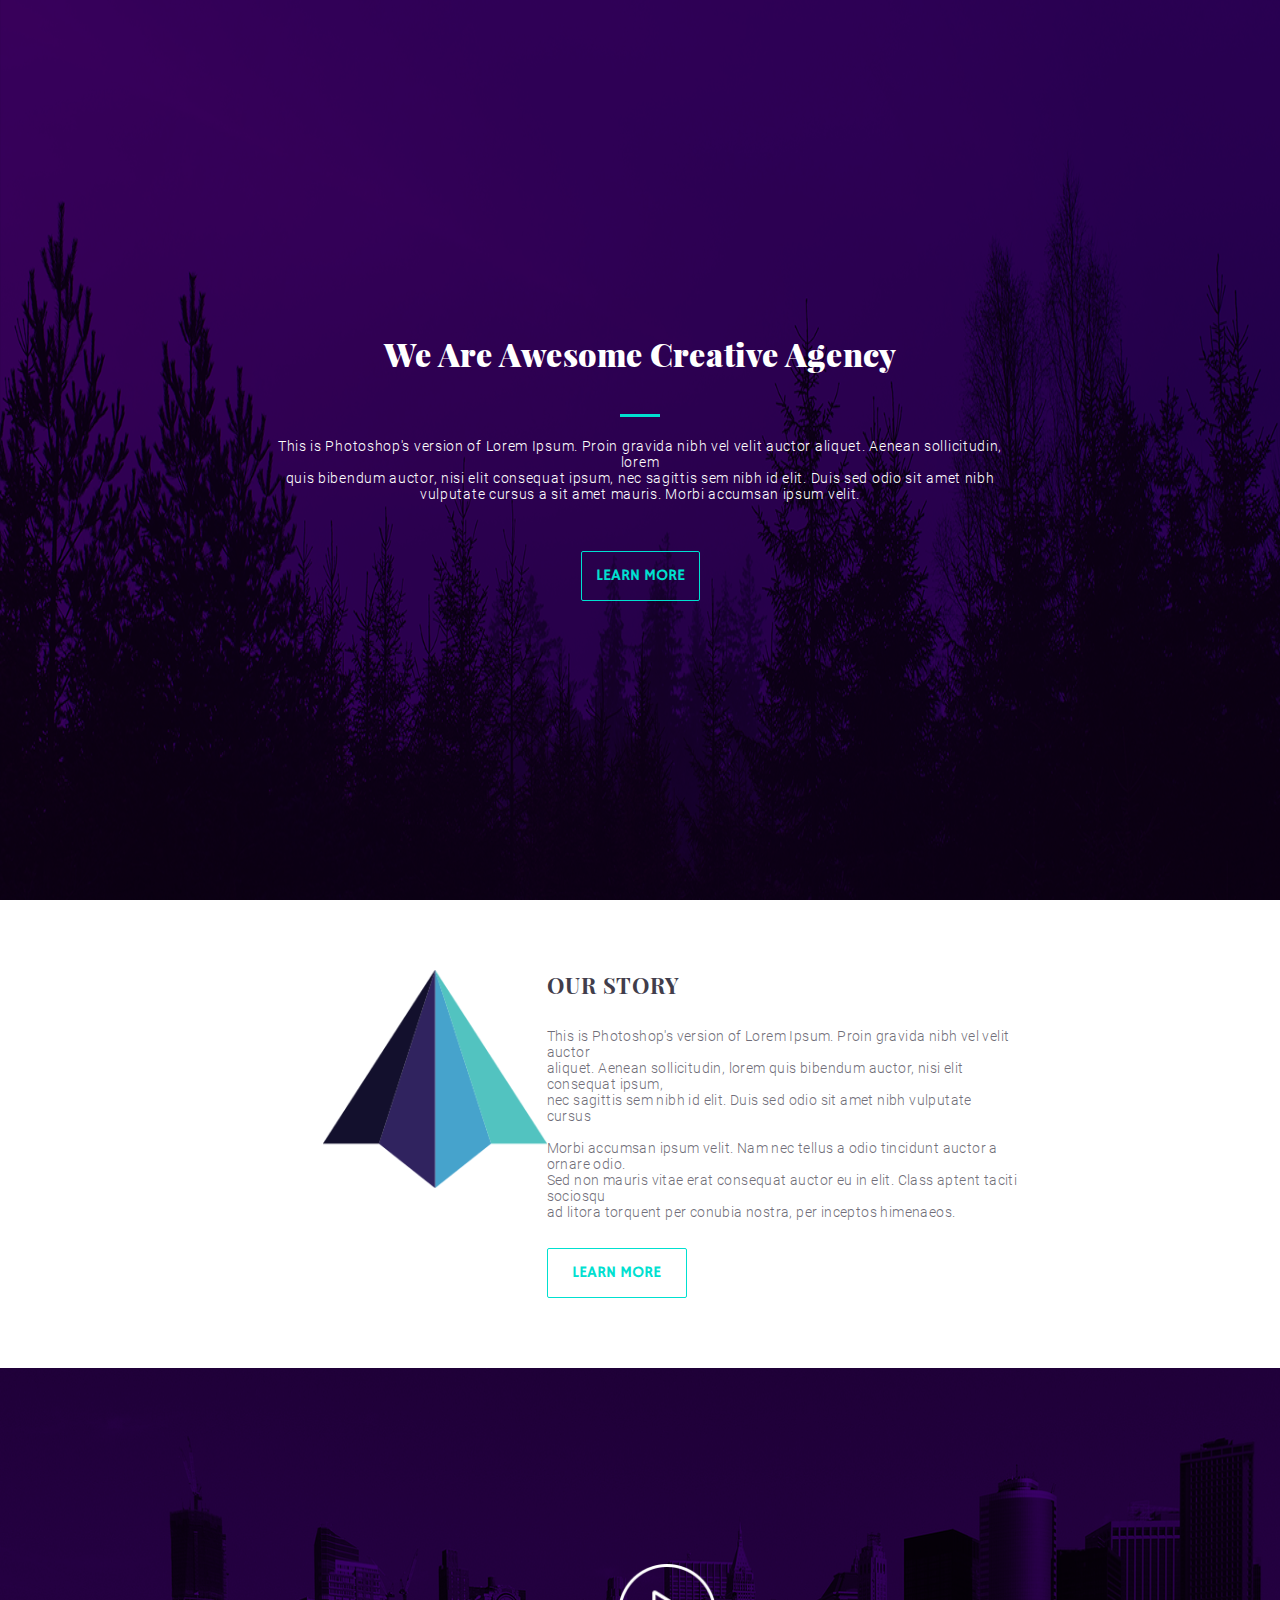
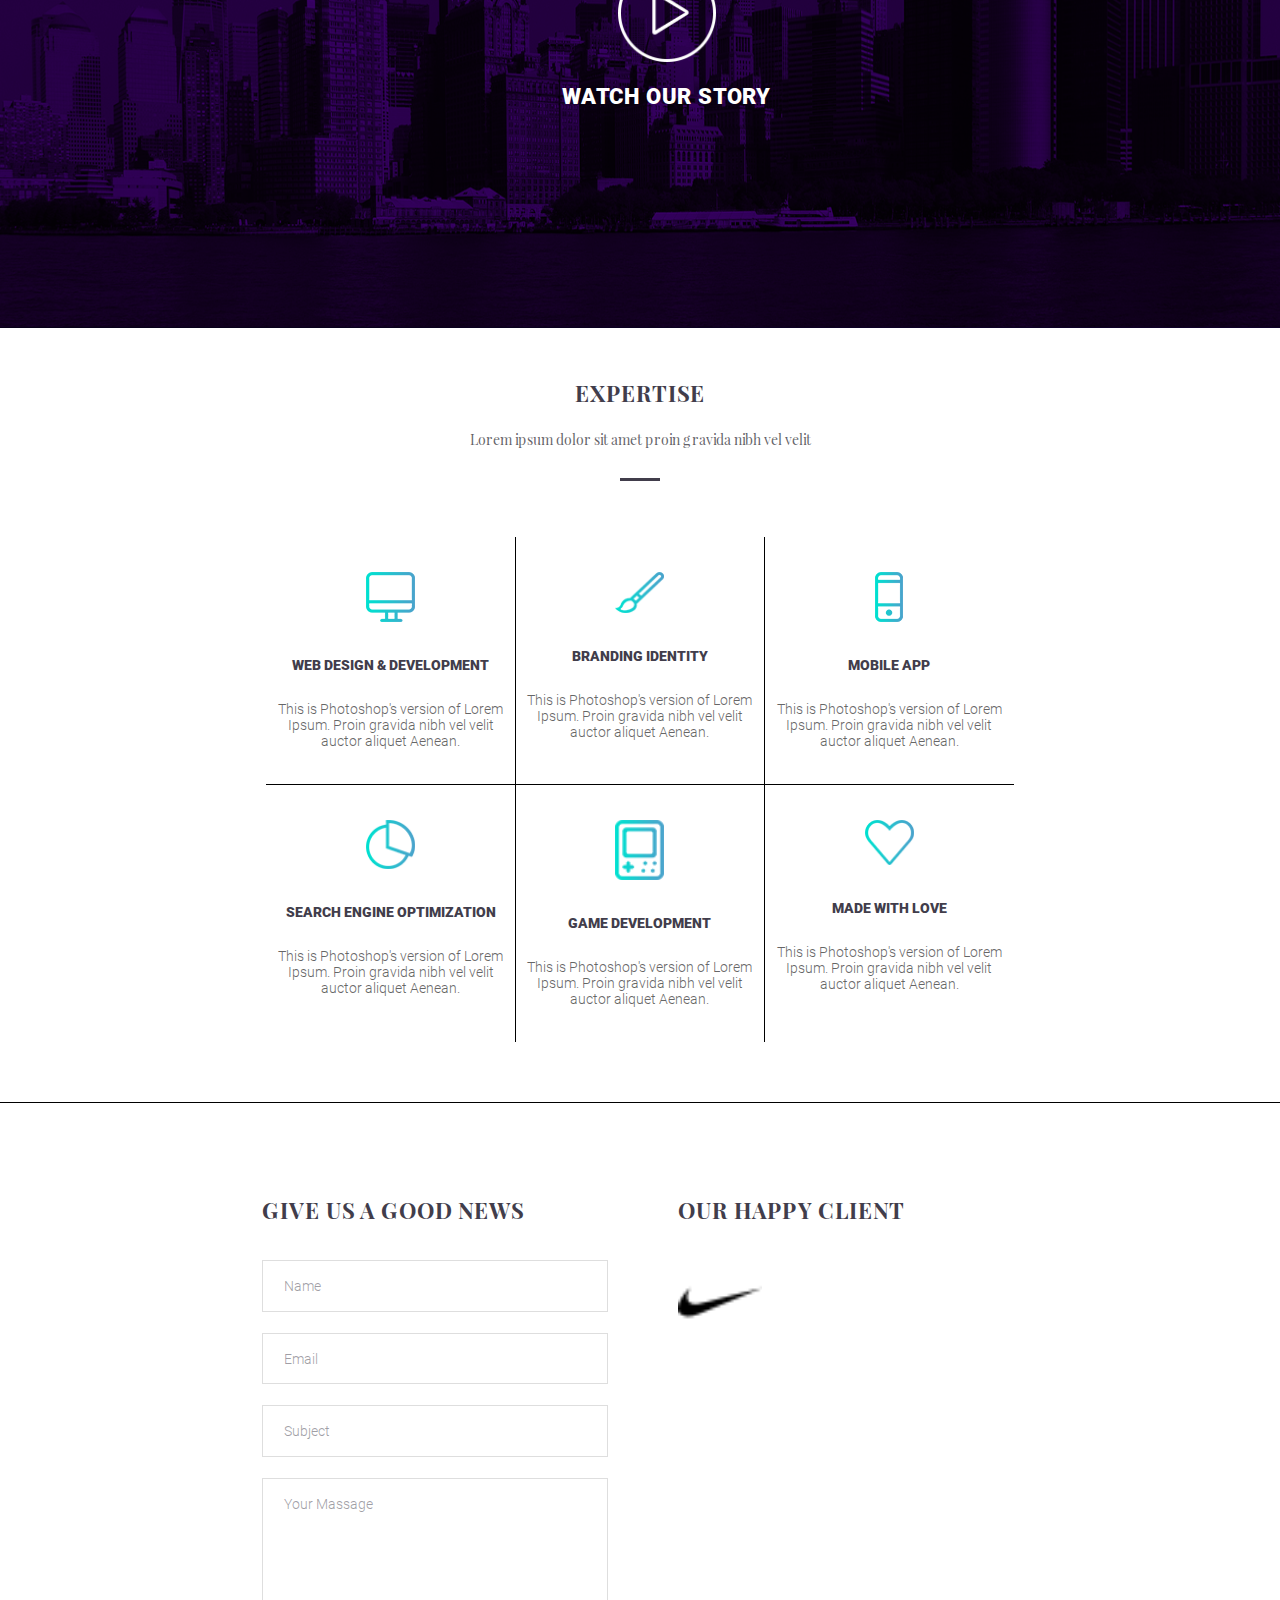
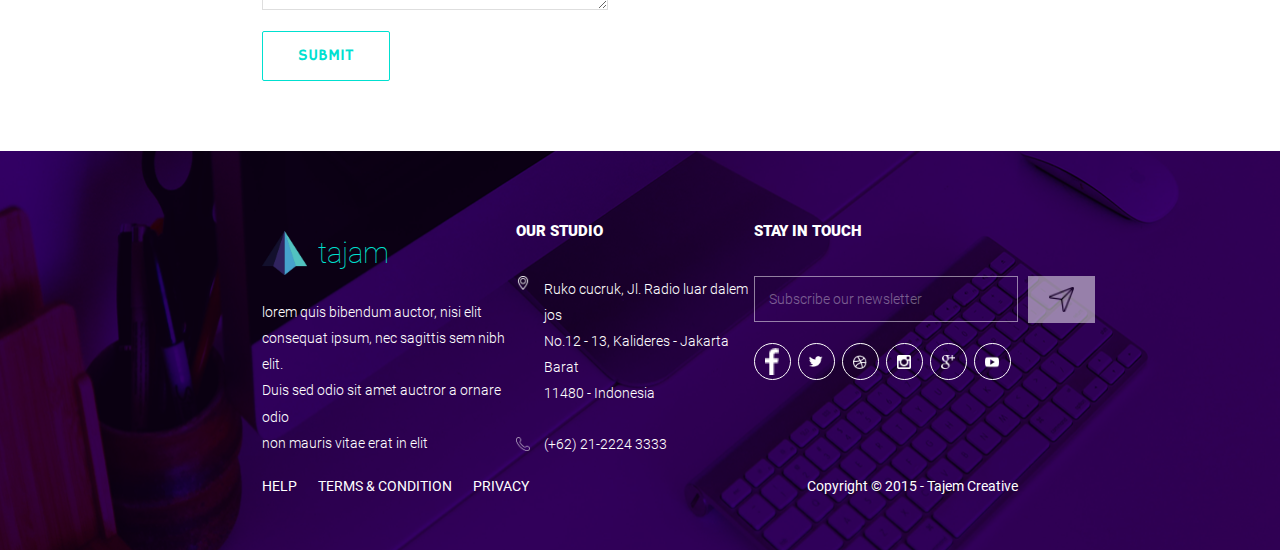
<file: indexPage2.html>
<!DOCTYPE html>
<html>
<head>
	<title></title>
	<link rel="stylesheet" type="text/css" href="./styles/stylePage2.css">
	<meta charset="utf-8">
</head>
<body>

	<section class="slide1">
		<div class="container">
			<div class="slides">
				<p class="nameSlide1">We Are Awesome Creative Agency</p>
				<hr align="center" noshade color="#00e0d0" width="5%" class="lineSlide1">
				<p class="textSlide1">This is Photoshop's version  of Lorem Ipsum. Proin gravida nibh vel velit auctor aliquet. Aenean sollicitudin, lorem <br>quis bibendum auctor, nisi elit consequat ipsum, nec sagittis sem nibh id elit. Duis sed odio sit amet nibh <br>vulputate cursus a sit amet mauris. Morbi accumsan ipsum velit.</p>
				<button class="forButtons">LEARN MORE</button>
			</div>
		</div>
	</section>

	<section>
		<div class="container">
			<div class="slide2">
				<div class="forImgSlide2">
					<img src="./media/mediaPage2/slide2/logo.png" class="logoSlide2">
				</div>
				<div class="forTextSlide2">
					<p class="nameSlides">OUR STORY</p>
					<p class="textSlide2">This is Photoshop's version  of Lorem Ipsum. Proin gravida nibh vel velit auctor <br>aliquet. Aenean sollicitudin, lorem quis bibendum auctor, nisi elit consequat ipsum, <br>nec sagittis sem nibh id elit. Duis sed odio sit amet nibh vulputate cursus<br><br>Morbi accumsan ipsum velit. Nam nec tellus a odio tincidunt auctor a ornare odio. <br>Sed non  mauris vitae erat consequat auctor eu in elit. Class aptent taciti sociosqu <br>ad litora torquent per conubia nostra, per inceptos himenaeos.</p>
					<button class="forButtons">LEARN MORE</button>
				</div>
			</div>
		</div>
	</section>

	<section id="slide3">
		<div id="forVideoSlide3">
			<img src="./media/mediaPage2/slide3/PlayIcon.png" id="videoButton">
			<p class="textSlide3">WATCH OUR STORY</p>
		</div>
	</section>


	<section class="slide4">
		<div class="container">
			<div class="slides">
				<p class="nameSlides">EXPERTISE</p>
				<p class="textSlide4">Lorem ipsum dolor sit amet proin gravida nibh vel velit</p>
				<hr align="center" noshade color="#413d4b" width="5%" class="lineSlide1">
				<div class="table">
					<div class="linesTable">
						<div class="sectionsTable1">
							<img src="./media/mediaPage2/slide4/slide4_1.png" class="imgSlide4">
							<p class="nameTable">WEB DESIGN & DEVELOPMENT</p>
							<p class="textTable">This is Photoshop's version  of Lorem <br>Ipsum. Proin gravida nibh vel velit <br>auctor aliquet Aenean.</p>
						</div>
						<div class="sectionsTable1 sectionsTableCenter">
							<img src="./media/mediaPage2/slide4/slide4_2.png" class="imgSlide4">
							<p class="nameTable">BRANDING IDENTITY</p>
							<p class="textTable">This is Photoshop's version  of Lorem <br>Ipsum. Proin gravida nibh vel velit <br>auctor aliquet Aenean.</p>
						</div>
						<div class="sectionsTable1">
							<img src="./media/mediaPage2/slide4/slide4_3.png" class="imgSlide4 phoneSlide4">
							<p class="nameTable">MOBILE APP</p>
							<p class="textTable">This is Photoshop's version  of Lorem <br>Ipsum. Proin gravida nibh vel velit <br>auctor aliquet Aenean.</p>
						</div>
					</div>
					<div class="linesTable">
						<div class="sectionsTable1 sectionsTable2">
							<img src="./media/mediaPage2/slide4/slide4_4.png" class="imgSlide4">
							<p class="nameTable">SEARCH ENGINE OPTIMIZATION</p>
							<p class="textTable">This is Photoshop's version  of Lorem <br>Ipsum. Proin gravida nibh vel velit <br>auctor aliquet Aenean.</p>
						</div>
						<div class="sectionsTable1 sectionsTableCenter sectionsTable2">
							<img src="./media/mediaPage2/slide4/slide4_5.png" class="imgSlide4">
							<p class="nameTable">GAME DEVELOPMENT</p>
							<p class="textTable">This is Photoshop's version  of Lorem <br>Ipsum. Proin gravida nibh vel velit <br>auctor aliquet Aenean.</p>
						</div>
						<div class="sectionsTable1 sectionsTable2">
							<img src="./media/mediaPage2/slide4/slide4_6.png" class="imgSlide4">
							<p class="nameTable">MADE WITH LOVE</p>
							<p class="textTable">This is Photoshop's version  of Lorem <br>Ipsum. Proin gravida nibh vel velit <br>auctor aliquet Aenean.</p>
						</div>
					</div>
				</div>
			</div>
		</div>
	</section>

	<section>
		<div class="container">
			<div class="slide5">
				<div class="contentSlide5">
					<p class="nameSlide5">GIVE US A GOOD NEWS</p>
					<input type="text" placeholder="Name" required>
					<input type="text" placeholder="Email" required>
					<input type="text" placeholder="Subject" required>
					<textarea placeholder="Your Massage" rows="6" maxlength="200"></textarea>
					<button class="forButtons buttonSlide5">SUBMIT</button>
				</div>

				<div class="contentSlide5">
					<p class="nameSlide5">OUR HAPPY CLIENT</p>
					<img src="./media/mediaPage2/slide5/nike.png" class="imgSlide5">
				</div>
			</div>
		</div>
	</section>

	<footer>
		<div class="container">
			<div class="slide6">
				<div class="info">
					<div class="textSlide6">
						<div class="forLogo">
							<img src="./media/mediaPage2/slide6/logo2.png" class="logoSlide6">
							<p class="textLogo">tajam</p>
						</div>
						<p class="forTextSlide6">lorem quis bibendum auctor, nisi elit <br>consequat ipsum, nec sagittis sem nibh elit. <br>Duis sed odio sit amet auctror a ornare odio <br>non mauris vitae erat in elit</p>
					</div>
					<div class="textSlide6">
						<p class="namesSlide6">OUR STUDIO</p>
						<div class="place">
							<img src="./media/mediaPage2/slide6/placeholder.png" class="imgSlide6">
							<p class="forTextSlide6">Ruko cucruk, Jl. Radio luar dalem jos <br>No.12 - 13, Kalideres - Jakarta Barat <br>11480 - Indonesia</p>
						</div>
						<div class="phone">
							<img src="./media/mediaPage2/slide6/phone.png" class="imgSlide6">
							<p class="forTextSlide6">(+62) 21-2224 3333</p>
						</div>
					</div>
					<div class="textSlide6">
						<p class="namesSlide6">STAY IN TOUCH</p>
						<div class="request">
							<input type="text" placeholder="Subscribe our newsletter" class="inputFooter">
							<button class="buttonSlide6">
								<img src="./media/mediaPage2/slide6/cursor.png" class="arrowSlide6">
							</button>
						</div>
						<div class="links">
							<div class="linkSlide6">
								<img src="./media/mediaPage2/slide6/facebook.png" class="socialIcons">
							</div>
							<div class="linkSlide6">
								<img src="./media/mediaPage2/slide6/twitter.png" class="socialIcons">
							</div>
							<div class="linkSlide6">
								<img src="./media/mediaPage2/slide6/ball.png" class="socialIcons">
							</div>
							<div class="linkSlide6">
								<img src="./media/mediaPage2/slide6/instagram.png" class="socialIcons">
							</div>
							<div class="linkSlide6">
								<img src="./media/mediaPage2/slide6/google.png" class="socialIcons">
							</div>
							<div class="linkSlide6">
								<img src="./media/mediaPage2/slide6/youtube.png" class="socialIcons">
							</div>
						</div>
					</div>
				</div>

				<div class="descriptions">
					<div class="helpWords">
						<span class="helpWord">HELP</span>
						<span class="helpWord">TERMS & CONDITION</span>
						<span class="helpWord">PRIVACY</span>
					</div>
					<p class="site">Copyright © 2015 - Tajem Creative</p>
				</div>
			</div>
		</div>
	</footer>



	<script type="text/javascript" src="./scripts/scriptPage2.js"></script>

</body>
</html>
</file>
<file: styles/style.css>
@import 'fonts.css';

html {
	font-size: 14px;
}

body, ul, li, hr {
	margin: 0;
	padding: 0;
}

body {
	margin-top: 8.5rem;
	max-width: 100vw;
}

#hiden-menu > svg {
    display: none;
    height: 3rem;
}

@media screen and (max-width: 6500px) {
	html {
		font-size: 40px;
	}
}

@media screen and (max-width: 3500px) {
	html {
		font-size: 20px;
	}
}

@media screen and (max-width: 2000px) {
	html {
		font-size: 14px;
	}
}

@media screen and (max-width: 1200px) {
	nav {
		display: none;
	}
	.links {
		display: none;
	}
	.contact1 {
		display: none;
	}
	#hiden-menu > svg {
	display: block;
	}
	html {
		font-size: 8px;
	}
	body {
		margin-top: 5.5rem;
	}
}

@media screen and (max-width: 790px) {
	html {
		font-size: 4px;
	}
}

#hiddenMenu {
	width: 100%;
	height: 100vh;
	display: none;
	flex-direction: column;
	align-items: center;
	justify-content: center;
	background-color: #1abc9c;
	position: fixed;
	z-index: 200;
	top: 0;
}

.menu {
	font: 3rem Roboto-Bold, sans-serif;
	color: white;
	margin: 0.5rem 0;
}

#deleteMenu {
	display: flex;
	position: absolute;
	top: 5rem;
	right: 5rem;
}

#deleteImg {
	display: none;
	width: 5rem;
	height: 5rem;
}

header {
	position: fixed;
	width: 100vw;
	top: 0;
	left: 0;
	background-color: white;
	border-bottom: 0.07rem solid black;
	z-index: 100;
}

p {
	margin: 2rem 0;
}

.container {
	width: 66%;
	margin: 0 auto;
}

nav {
	background-color: #1abc9c;
	padding: 1rem 0;
}

.info {
	display: flex;
	justify-content: space-between;
}

.contacts {
	display: flex;
	align-items: center;
}

.phoneIcon {
	width: 1.3rem;
}

.phoneNumber {
	font: 1rem OpenSans-Light, sans-serif;
	color: #fefefe;
	margin-left: 0.35rem;
	margin-right: 2.1rem;
}

.email {
	font: 1rem OpenSans-Light, sans-serif;
	color: #fefefe;
	margin-left: 0.7rem;
}

ul {
	display: flex;
	color: #fefefe;
	font: 1rem OpenSans-Light,sans-serif;
}

li {
	margin-left: 2.1rem;
}

.imgNav {
	margin-right: 0.7rem;
}

.logo {
	font: 2.1rem Roboto-Light, sans-serif;
	color: #555252;
}

.logoM {
	font: 2.1rem Roboto-Black, sans-serif;
	color: #1abc9c;
}

.info2 {
	padding: 1.4rem 0;
	align-items: center;
}

.links {
	font: 1rem OpenSans-Bold, sans-serif;
	color: #0f0101;
}

.home {
	color: #1abc9c;
}

a {
	text-decoration: none;
	color: inherit;
}


.forMenu {
	margin: 0 0.5rem;
	font: 1.3rem OpenSans, sans-serif;
	color: #0f0101;
}

.slide1 {
	height: 46.4rem;
	background-image: url(../media/slide1/slide1.png);
	background-blend-mode: overlay;
	background-repeat: no-repeat;
	background-size: 100vw 100%;
	background-color: #000000ab;
	position: relative;
	display: flex;
	flex-direction: column;
	justify-content: center;
	align-items: center;
}

.slide1>.container {
	display: flex;
	justify-content: center;
}

#slider {
	display: flex;
	overflow: hidden;
	width: 980px;
}

#line {
	display: flex;
	align-items: center;
	position: relative;
	left: -288px;
}

.contentSlider {
	display: flex;
	flex-direction: column;
	align-items: center;
	margin: 0 400px;
	width: 756px;
}

.nameSlide1 {
	font: 3.4rem Roboto-Light, sans-serif;
	color: #fffcfc;
	text-align: center;
	margin: 1.8rem;
}

.nameSlide1_1 {
	font-family: Roboto-Bold,sans-serif;
	color: #1abc9c;
}

.nameSlide1_2 {
	font-family: OpenSans, sans-serif;
}

.nameSlide1_3 {
	font-family: OpenSans-Semibold, sans-serif;
	color: #1abc9c;
}

.buttonSlide1 {
	padding: 1rem 2.1rem;
	font: 1rem Roboto-Regular,sans-serif;
	color: white;
	border: 0.14rem solid #1abc9c;
	background: none;
}

.markersSlide1 {
	position: absolute;
	font-size: 6.4rem;
	padding: 0 1.8rem;
	background-color: #1abc9c;
	border: none;
	top: calc(50% - 3.7rem);
	color: white;
}

#right {
	right: 0;
}

#left {
	left: 0;
}

.secondSlide {
	border-bottom: 0.07rem solid black;
}

.slide2 {
	padding: 6.4rem 0 3.6rem;
	display: flex;
	justify-content: space-between;
	align-items: center;
}

.boxesSlide2 {
	display: flex;
	flex-direction: column;
	align-items: center;
}

.imgSlide2 {
	width: 4.28rem;
}

svg {
	transition: 0.5s ease;
}

#settingsSlide2 {
	width: 4.7rem;
}

#Layer_1 {
	width: 4.15rem;
}

#Capa_1 {
	width: 4.15rem;
}

#Capa_2 {
	width: 4rem;
}

.nameSlide2 {
	font: 1.3rem OpenSans-Semibold,sans-serif;
	color: #555252;
	text-align: center;
	transition: 0.5s ease;
}

.textSlide2 {
	font: 1rem OpenSans-Light, sans-serif;
    margin-top: 2.1rem;
    color: #515151;
    text-align: center;
}

.boxesSlide2:hover svg, .boxesSlide2:hover .nameSlide2 {
	fill: #1abc9c;
	color: #1abc9c;
}

.slide3 {
	padding: 5.7rem 0 4.3rem;
}

.forButtonsSlide3 {
	display: flex;
	width: 60%;
	justify-content: space-between;
	align-items: center;
	margin: 5.7rem 0 7.1rem;
}

.buttonsSlide3 {
	color: #000000ba;
	border-radius: 0.21rem;
	border: 0.07rem solid #959595;
	background: none;
	padding: 0.36rem 0.7rem;
	font: 1rem Roboto-Medium, sans-serif
}

.forFirstButtonSlide3 {
	position: relative;
	display: flex;
}

#firstButtonSlide3 {
	border: none;
	background: #1abc9c;
	color: white;	
}

.for8Slide3 {
	position: absolute;
	border: 0.07rem solid #323232;
	border-radius: 50%;
	font: 1.4rem Roboto-Bold, sans-serif;
	background: white;
	color: #1abc9c;
	padding: 0.57rem 1rem;
	top: -2.7rem;
	right: -0.7rem;
}

.forImgSlide3 {
	display: flex;
	align-items: center;
	justify-content: space-between;
	width: 100%;
	margin-bottom: 2.1rem;
}

.textSlide3 , .textSlide5 {
	display: flex;
	flex-direction: column;
	width: 22%;
	background: #e9f0fd;
}

.textSlide3 {
	position: relative;
}

.boxForImgSlide3, .boxForImgSlide5 {
	height: 20rem;
	width: 100%;
	display: flex;
	justify-content: center;
	align-items: center;
	position: relative;
}

.productsSlide3 {
	width: 12rem;
}

.descriptionsSlide3 {
	width: 100%;
	background-color: #323232;
	display: flex;
	transition: 0.3s ease;
}

.priceProductSlide3 {
	width: 20%;
	display: flex;
	justify-content: center;
	align-items: center;
	max-height: 100%;
	background: #ffffff7d;
}

.nameProductSlide3 {
	width: 80%;
	display: flex;
	padding: 0.7rem 1rem;

}

.nameProductSlide3>span, .priceProductSlide3>span {
	font: 1.3rem Roboto-Black,sans-serif;
	color: white;
}

.buttonSlide3 {
	position: absolute;
	padding: 0.7rem 1rem;
	font: 1.14rem Roboto-Regular, sans-serif;
	color: #555252;
	background: none;
	border: 0.07rem solid #000000;
	top: 0.7rem;
}

.buttonNew {
	left: 0.7rem;
}

.buttonSale {
	right: 0.7rem;
}

.slide4 {
	background: #000000ab;
	background-image: url(../media/slide4/escalator-283448_1920.png);
	background-blend-mode: overlay;
	background-repeat: no-repeat;
	background-size: 100vw 100%;
	padding: 10rem 0 7.14rem;
}

.textSlide4 {
	font: 4.3rem OpenSans-Extrabold,sans-serif;
	color: white;
	text-align: center;
}

.text2Slide4 {
	font: 2.6rem OpenSans-Light, sans-serif;
}

.slide5 {
	background-color: #e9f0fd;
	padding: 5.7rem 0 7.1rem;
}


/*     Slide5!!!      */

.hiddenSlide3 {
	width: 90%;
	height: 90%;
	position: absolute;
	top: 5%;
	left: 5%;
	background: #000000ab;
	transition: 0.5s ease;
	display: flex;
	flex-direction: column;
	justify-content: center;
	align-items: center;
	z-index: -10;
}

.hidden1, .hidden2 {
	width: 80%;
	height: 20%;
}

.hidden2, .hidden1_1, .hidden1_2, .hidden1_3 {
	display: flex;
	justify-content: center;
	align-items: center;
}

.hidden1 {
	display: flex;
	justify-content: space-between;
	align-items: center;
	margin-bottom: 0.7rem;
}

.hidden2 {
	background: #323232;
	border: 0.07rem solid white;
}

.hidden1_1, .hidden1_3 {
	height: 100%;
	width: 30%;
	background: none;
	border: 0.07rem solid white;
	box-sizing: border-box;
}

.hidden1_2 {
	height: 100%;
	width: 30%;
	background: #1abc9c;
	border: none;
}

.imgHidden {
	width: 1.9rem;
}

.textForHidden {
	font: 1rem OpenSans,sans-serif;
	color: white;
	margin-left: 1.4rem;
}

.textSlide5 {
	background: none;
}

.textSlide5:hover .boxForImgSlide5 .hiddenSlide3 {
	z-index: 10;
}

.textSlide5:hover .descriptionsSlide3 {
	background-color: #1abc9c;
}

.boxForImgSlide5 {
	height: 23.2rem;
}

.textSlide5 {
	background-color: white;
	margin-top: 5.7rem;
}

.imgSlide5 {
	width: 18rem;
}


/*     Slide5!!!      */
.slide10 {
	margin: 5.7rem 0;
}

.slides {
	display: flex;
	flex-direction: column;
	align-items: center;
}

.nameSlide {
	font: 3.43rem Roboto-Black, sans-serif;
	color: #515151;
}

.boxForLines {
	display: flex;
	width: 15%;
	flex-direction: column;
}

.forLines {
	margin: 0.14rem auto;
}

#forImgSlide10 {
	display: flex;
	margin-top: 5.7rem;
	width: 20rem;
	overflow: hidden;
	position: relative;
}

#lineSliderSlide10 {
	display: flex;
	align-items: center;
	position: relative;
	top: 0;
	left: -23.81rem;
	transition: 0.8s ease;
}

.imgSlide10 {
	width: 15.86rem;
	border-radius: 50%;
	margin-right: 10rem;
}

.textSlides {
	font: 1rem OpenSans-Light, sans-serif;
	width: 80%;
	margin-top: 2.1rem;
	color: #515151;
	text-align: center;
}

#nameForMainImgSlide10 {
	font: 1rem OpenSans-Light, sans-serif;
}

.namePersonImgSlide10 {
	color: #1abc9c;
	font: 1.3rem bold;
}

#boxForLinksImg {
	display: flex;
}

.linkImgSlide10 {
	width: 5.86rem;
	height: 5.86rem;
	border-radius: 50%;
	border: 0.35rem solid black;
	transition: 0.4s ease;
}

#secondPortret {
	border: 0.35rem solid #1abc9c;
	margin: 0 2.1rem;
}

.slide11 {
	background-color: #4ec6ab;
	background-image: url(../media/slide11/bg2decor-full.png);
	background-repeat: no-repeat;
	background-position: center;
	padding: 6.4rem 0 7.5rem;
}

.textSlide11 {
	font: 1.14rem OpenSans-Light, sans-serif;
	color: white;
}

.forInputSlide11 {
	display: flex;
	width: 50%;
}

.inputSlide11 {
	width: 80%;
	padding: 0 0 0 2.1rem;
	border-top-left-radius: 0.35rem;
	border-bottom-left-radius: 0.35rem;
	border: none;
	font: 1.14rem OpenSans-Light, sans-serif;
	color: #555252;
}

.forSubmitSlide11 {
	border: 2px solid white;
	border-top-right-radius: 0.35rem;
	border-bottom-right-radius: 0.35rem;
	background-color: #4ec6ab;
	padding: 1rem 1rem 1rem 1.8rem;
	font-size: 1.4rem;
	color: white;
	max-height: 4.3rem;
}

.slide12 {
	background-color: #e9f0fd;
	padding: 5.7rem 0;
}

.partners {
	display: flex;
	width: 100%;
	justify-content: space-between;
	margin-top: 5.7rem;
	flex-wrap: wrap;
}

.forImgPartners {
	background-color: white;
	display: flex;
	width: 22%;
	height: 10.7rem;
}

.imgPartnersSlide12 {
	margin: 0 auto;
	vertical-align: center;
	width: 14rem;
}

.slide13 {
	margin: 5.7rem 0;
}

.infoSlide13 {
	display: flex;
	justify-content: center;
	margin-top: 5.36rem;
	width: 100%;
}

.boxesDescriptions {
	display: flex;
	flex-direction: column;
	align-items: flex-start;
	margin: 0 1rem;
}

.imgSlide13 {
	width: 22rem;
}

.descriptionsSlide13 {
	width: 85%;
	font: 1.3rem OpenSans-Semibold, sans-serif;
	color: #555252;
	margin: 1rem 0 0.86rem;
}

.textSlide13 {
	width: 80%;
	font: 1rem OpenSans, sans-serif;
	color: #555252;
	margin-bottom: 1rem;
}

.forButtons {
	border-radius: 0.21rem;
	box-shadow: 0.07rem 0.1rem 0.35rem 0 rgba(0, 0, 0, 0.39);
	border: none;
	background-color: #4ec6ab;
	padding: 1.3rem 3rem;
	font: 1.2rem OpenSans-Light, sans-serif;
	color: white;
}

.slide14 {
	background-color: #323232;
	padding: 5.7rem 0 7.14rem;
	background-image: url(../media/slide14/world-map.png);
	background-repeat: no-repeat;
	background-position: center;
}

.nameSlide14 {
	color: white;
}

.infoSlide14 {
	display: flex;
	width: 100%;
	justify-content: space-between;
	align-items: flex-start;
	margin-top: 5.7rem;
}

.descriptionsSlide14 {
	display: flex;
	flex-direction: column;
	justify-content: flex-start;
}

.forLogoSlide14 {
	font: 5.14rem Roboto-Light, sans-serif;
	color: white;
	margin: 0;
}

.forLogoM {
	color: #46bfa9;
}

.textSlide14 {
	font: 1rem Roboto-Light, sans-serif;
	color: white;
	line-height: 1.71;
}

.forNameTextSlide14 {
	font: 1.3rem Roboto-Regular, sans-serif;
}

.contactsSlide14 {
	font: 1rem Roboto-Light,sans-serif;
	color: #ffffff;
	line-height: 2;
	margin-bottom: 1rem;
}

.forDotsSlide14 {
	color: #fbfbfb;
}

.contactsAtributs {
	font-family: Roboto-Bold,sans-serif;
	color: #46bfa9;
}

.forSocialIcons {
	display: flex;
	align-items: center;
}

.iconsSlide14 {
	width: 2.1rem;
	height: 2.1rem;
	display: flex;
	justify-content: center;
	align-items: center;
	border: 0.07rem solid white;
	background: none;
	margin-right: 0.7rem;
}

.socialIcons {
	width: 1.3rem;
}

form {
	width: 50%;
	display: flex;
	flex-direction: column;
	align-items: flex-start;
}

.forInputsSlide14 {
	width: 100%;
	display: flex;
	justify-content: space-between;
	margin-bottom: 2.1rem;
}

.forInputs {
	width: 45%;
	border: 0.07rem solid white;
	padding: 1rem 0 1rem 1.4rem;
	font: 1.3rem Roboto-Light, sans-serif;
	color: white;
	border-radius: 0;
	background: none;
}

.forInputs::-webkit-input-placeholder {
	color: white;
}

textarea {
	max-width: 100%;
	min-width: 100%;
	max-height: 12.9rem;
	min-height: 12.9rem;
	box-sizing: border-box;
	margin-bottom: 2.1rem;
}

.submitSlide14 {
	padding: 1.4rem 3.57rem;
	background-color: #46bfa9;
	border: none;
	font: 1.14rem Roboto-Regular, sans-serif;
	color: white;
}

footer {
	background: #000000;
}

.footer {
	padding: 2.5rem 0;
	display: flex;
	justify-content: center;
}

.textFooter {
	font: 1.14rem OpenSans, sans-serif;
	color: #fefefe;
	margin: 0;
}

.textDecorationFooter {
	color: #46bfa9;
}
</file>
<file: styles/stylePage2.css>
@import 'fonts.css';

html {
	font-size: 14px;
}

body {
	margin: 0;
}

@media screen and (max-width: 6500px) {
	html {
		font-size: 40px;
	}
}

@media screen and (max-width: 3500px) {
	html {
		font-size: 20px;
	}
}

@media screen and (max-width: 2000px) {
	html {
		font-size: 14px;
	}
}

@media screen and (max-width: 1200px) {
	html {
		font-size: 8px;
	}
}

@media screen and (max-width: 790px) {
	html {
		font-size: 4px;
	}
}

.container {
	width: 59%;
	margin: 0 auto;
}

.slide1 {
	height: 100vh;
	background-image: url(../media/mediaPage2/slide1/slide1.png);
	background-repeat: no-repeat;
	background-size: 100vw 100%;
	background-blend-mode: overlay;
	background-color: #1d0035;
}

.slide1>.container {
	height: 100%;
}

.slides {
	height: 100%;
	display: flex;
	flex-direction: column;
	align-items: center;
	justify-content: center;
}

.nameSlide1 {
	font: 2.3rem PlayfairDisplay-Black, sans-serif;
	color: #ffffff;
	text-align: center;
}

.lineSlide1 {
	height: 1px;
}

.textSlide1 {
	text-align: center;
	font: 1rem Roboto-Light, sans-serif;
	color: white;
	letter-spacing: 0.7px;
	margin-bottom: 3.5rem;
}

.forButtons {
	border: 1px solid #00e0d0;
	border-radius: 2px;
	font: 1.15rem HammersmithOne-Regular, sans-serif;
	color: #00e0d0;
	background: none;
	padding: 1rem;
	max-width: 10rem;
}

.slide2 {
	padding: 5rem 0;
	display: flex;
	align-items: flex-start;
	justify-content: space-between;
}

.forImgSlide2 {
	direction: flex;
	margin-left: 4.3rem;
}

.logoSlide2 {
	width: 16rem;
}

.forTextSlide2 {
	display: flex;
	flex-direction: column;
	justify-content: flex-start;
}

.nameSlides {
	margin: 0;
	font: 1.57rem PlayfairDisplay-Bold, sans-serif;
	color: #413d4b;
	letter-spacing: 1.1px;
}

.textSlide2 {
	font: 1rem Roboto-Light, sans-serif;
	color: rgba(65, 61, 75, 0.75);
	letter-spacing: 0.4px;
	margin: 2rem 0;
}

#slide3 {
	background-image: url(../media/mediaPage2/slide3/slide3.png);
	background-repeat: no-repeat;
	background-size: 100vw 100%;
	background-blend-mode: overlay;
	background-color: #1d0035;
	height: 40rem;
	display: flex;
	flex-direction: column;
	align-items: center;
	justify-content: center;
	position: relative;
	transition: 0.4s ease;
}

#videoSlide3 {
	height: 100%;
	z-index: 10;
	opacity: 1;
	transition: 1s ease;
}

#forVideoSlide3 {
	position: absolute;
	display: flex;
	flex-direction: column;
	align-items: center;
	top: calc(50% - 6rem);
	left: calc(50% - 5.57rem);

}

#videoButton {
	width: 7rem;
}

.textSlide3 {
	font: 1.57rem Roboto-Black, sans-serif;
	color: white;
	letter-spacing: 0.8px;
}

.slide4 {
	padding: 3.6rem 0 4.3rem;
	border-bottom: 0.5px solid black;
}

.textSlide4 {
	font: 1rem PlayfairDisplay-Regular, sans-serif;
	color: rgba(47, 45, 53, 0.75);
	margin: 1.57rem;
}

.table {
	display: flex;
	flex-direction: column;
	justify-content: center;
	width: 100%;
	margin-top: 3.5rem;
}

.linesTable {
	display: flex;
	justify-content: center;
}

.sectionsTable1 {
	border-bottom: #000000 1px solid;
	width: 33%;
	display: flex;
	flex-direction: column;
	align-items: center;
	padding: 2.5rem 0;
	box-sizing: border-box;
}

.imgSlide4 {
	width: 3.5rem;
}

.phoneSlide4 {
	width: 2rem;
}

.sectionsTable2 {
	border-bottom: none;
}

.sectionsTableCenter {
	border-right: #000000 1px solid;
	border-left: #000000 1px solid;
}

.nameTable {
	font: 1rem Roboto-Black, sans-serif;
	color: #413d4b;
	text-align: center;
	margin: 2.5rem 0 2rem;
}

.textTable {
	text-align: center;
	font: 1rem Roboto-Light, sans-serif;
	color: rgba(51, 51, 51, 0.75);
	margin: 0;
}

.slide5 {
	padding: 5rem 0;
	display: flex;
	align-items: flex-start;
	justify-content: space-between;
}

.nameSlide5 {
	margin-bottom: 2.5rem;
	font: 1.57rem PlayfairDisplay-Bold, sans-serif;
	color: #413d4b;
	letter-spacing: 1.1px;
}

.contentSlide5 {
	display: flex;
	flex-direction: column;
	align-items: flex-start;
	width: 45%;
}

input, textarea {
	font: 1rem Roboto-Light, sans-serif;
	color: rgba(65, 61, 75, 0.5);
	border: 1px #00000021 solid;
	width: 100%;
	max-width: 95%;
	min-width: 95%;
	padding: 1.2rem 0;
	padding-left: 1.5rem;
	margin-bottom: 1.5rem;
}

.buttonSlide5 {
	padding: 1rem 2.5rem;
	border-radius: 2px;
}

input::-webkit-input-placeholder, textarea::-webkit-input-placeholder {
	color: rgba(65, 61, 75, 0.5);
}

.imgSlide5 {
	width: 6rem;
}

footer {
	background-image: url(../media/mediaPage2/slide6/slide6.png);
	background-repeat: no-repeat;
	background-size: 100% 100%;
	background-blend-mode: overlay;
	background-color: #1d0035;
	width: 100%;
	height: 28.5rem;
}

footer>.container {
	height: 100%;
}

.slide6 {
	display: flex;
	flex-direction: column;
	align-items: center;
	justify-content: space-between;
	padding: 4rem 0;
	box-sizing: border-box;
	height: 100%;
}

.info {
	display: flex;
	align-items: flex-start;
	justify-content: space-between;
	box-sizing: border-box;
	width: 100%;
}

.textSlide6 {
	display: flex;
	flex-direction: column;
	align-items: flex-start;
}

.forLogo {
	display: flex;
	align-items: center;
}

.logoSlide6 {
	width: 3.2rem;
	margin-right: 0.8rem;
}

.textLogo {
	color: #00e0d0;
	font: 2.1rem Roboto-Thin, sans-serif;
}

.forTextSlide6 {
	font: 1rem Roboto-Light, sans-serif;
	color: white;
	line-height: 1.86;
	margin: 0;
}

.namesSlide6 {
	font: 1.08rem Roboto-Black, sans-serif;
	color: white;
	margin-bottom: 2.6rem;
}

.place {
	display: flex;
	align-items: flex-start;
}

.imgSlide6 {
	margin-right: 1rem;
	width: 1rem;
}

.phone {
	display: flex;
	align-items: center;
	margin-top: 1.8rem;
}

.request {
	display: flex;
}

.inputFooter {
	padding: 1rem;
	font: 1rem Roboto-Light, sans-serif;
	color: rgba(255, 255, 255, 0.75);
	width: 15rem;
	border: white 0.07rem solid;
	background: none;
	opacity: 0.5;
	width: 10rem;
	margin-right: 0.7rem;
}

.inputFooter::-webkit-input-placeholder {
	color: rgba(255, 255, 255, 0.75);
}

.buttonSlide6 {
	display: flex;
	height: 100%;
	align-items: center;
	padding: 0.78rem 1.5rem;
	background: white;
	background-blend-mode: overlay;
	border: none;
	opacity: 0.5;
}

.arrowSlide6 {
	width: 1.8rem;
}

.links {
	display: flex;
}

.linkSlide6 {
	border: 1px solid white;
	border-radius: 50%;
	width: 2.5rem;
	height: 2.5rem;
	display: flex;
	align-items: center;
	justify-content: center;
	margin-right: 0.5rem;
}

.socialIcons {
	width: 1rem;
}

.descriptions {
	display: flex;
	justify-content: space-between;
	align-items: center;
	width: 100%;
}

.helpWords {
	display: flex;
}

.helpWord {
	font: 1rem Roboto-Regular, sans-serif;
	color: white;
	margin-right: 1.5rem;
}

.site {
	font: 1rem Roboto-Regular, sans-serif;
	color: white;
	margin: 0;
}
</file>
